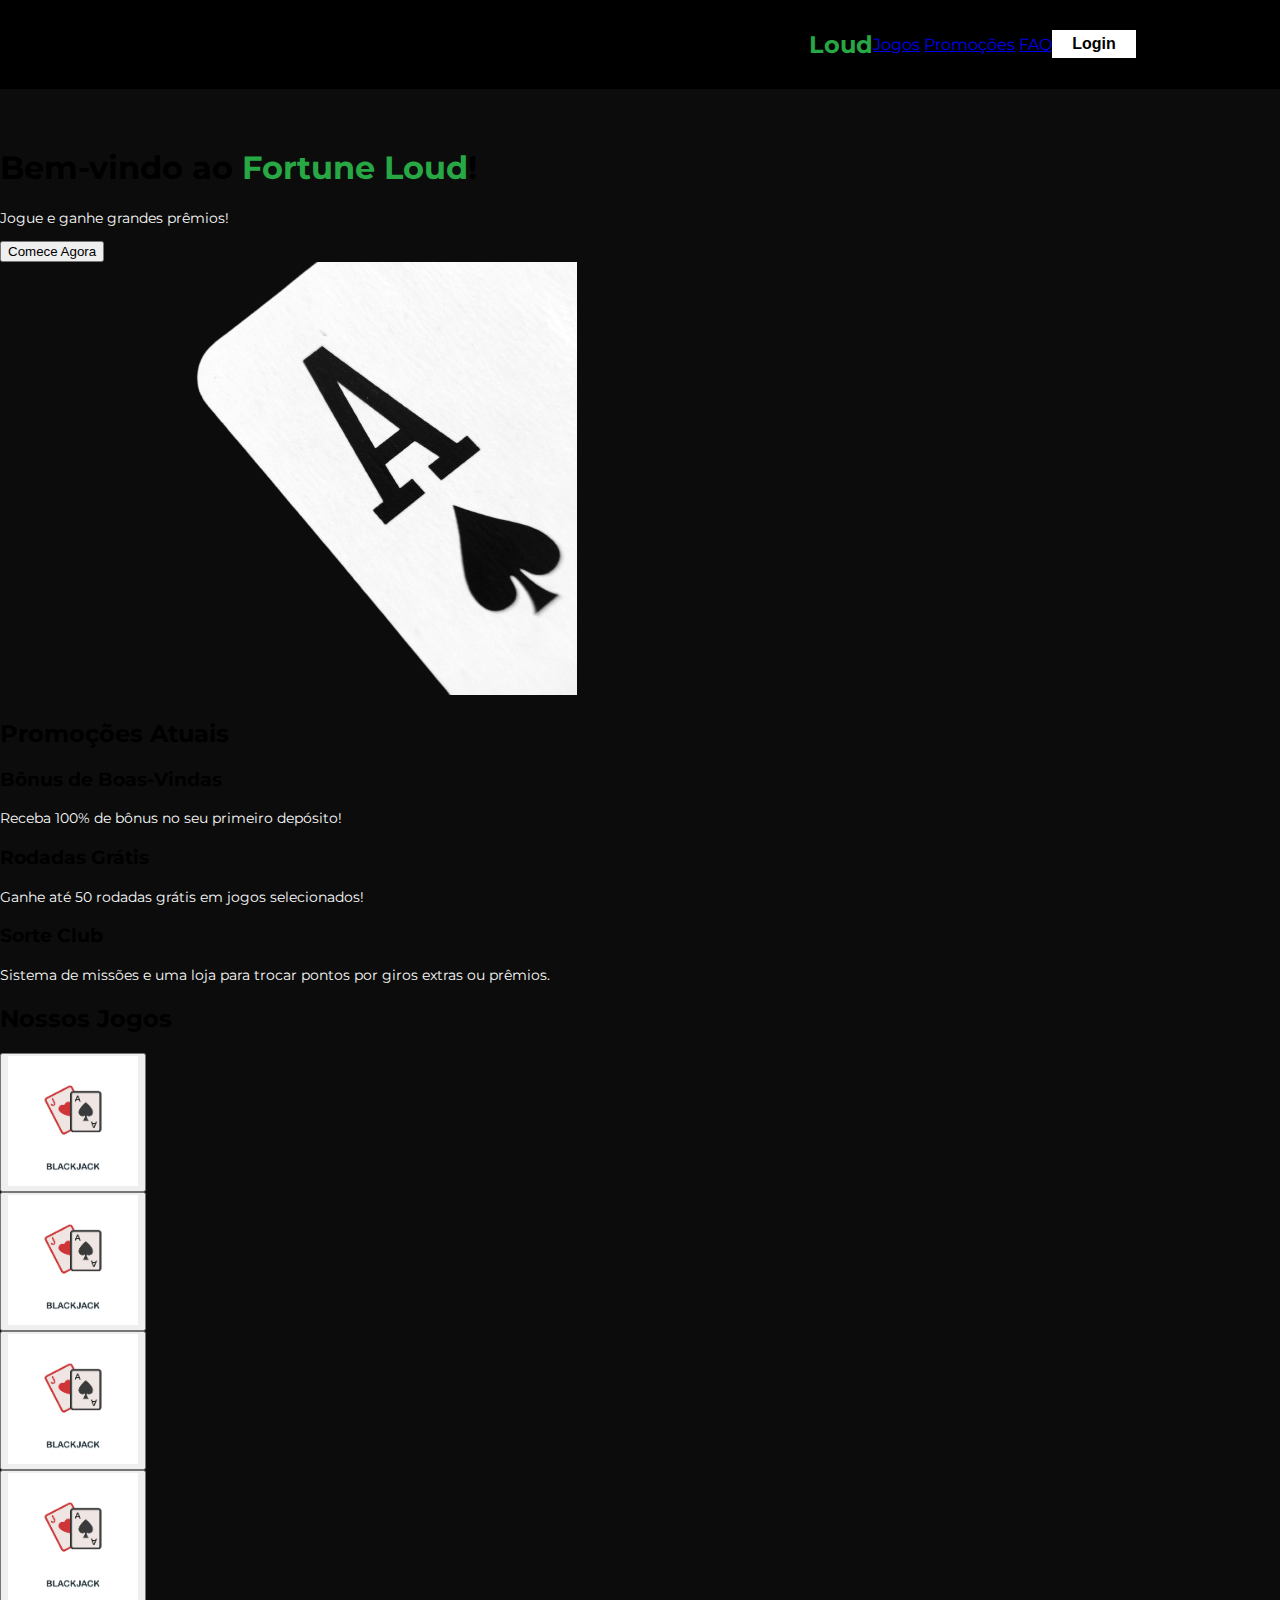
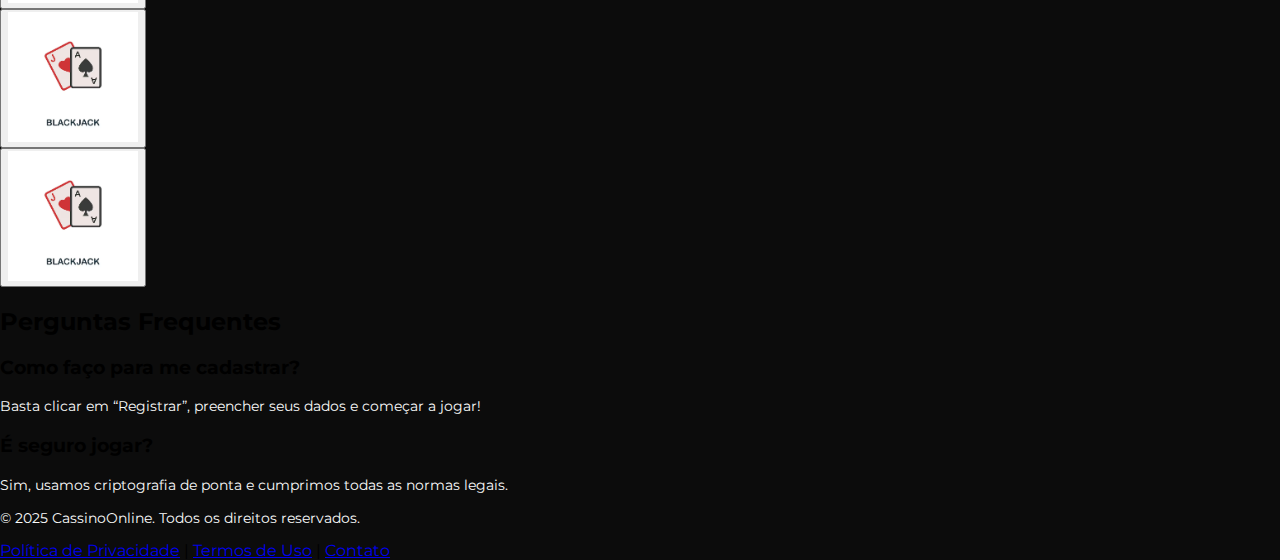
<file: index.html>
<!DOCTYPE html>
<html lang="pt-br">
  <head>
    <meta charset="UTF-8" />
    <meta name="viewport" content="width=device-width, initial-scale=1.0" />
    <title>Página Principal</title>
    <link rel="stylesheet" href="/assets/index.css" />
    <link
      href="https://fonts.googleapis.com/css2?family=Montserrat:wght@400;500;700&display=swap"
      rel="stylesheet"
    />
  </head>
  <body>
    <nav class="navbar">
      <h2>
        Fortune
        <span
          style="
            color: #28a745; /* verde */

            animation: glow 2.5s infinite alternate;
          "
          >Loud</span
        >
      </h2>
      <div class="menu">
        <a href="#jogos">Jogos</a>
        <a href="#promocoes">Promoções</a>
        <a href="#faq">FAQ</a>
      </div>
      <div class="open-buttons">
        <button class="open-button-login" onclick="abrirOverlaylogin()">
          Login
        </button>
        <button class="open-button-cadastro" onclick="openOverlay()">
          Registrar
        </button>
      </div>
    </nav>

    <div class="overlay-login" id="overlay-login">
      <div class="overlay-content-login">
        <button class="close-overlay-login" onclick="fecharOverlaylogin()">
          <img
            class="fechar-login"
            src="/includes/fechar.png"
            style="width: 30px; height: 30px"
            alt=""
          />
        </button>
        <div class="quadrado"></div>
        <form class="form-login" id="login-form" method="post" action="/login">
          <div class="login-form">
            <h1>Faça login na conta</h1>
          </div>
          <div class="form-row-login">
            <input
              class="input-user"
              type="text"
              id="login-user"
              name="email/cpf"
              placeholder="Email ou CPF"
              required
            />
            <div class="form-row-senha">
              <input
                class="input-senha"
                type="password"
                id="password-login"
                name="password"
                placeholder="Senha"
                required
              />
              <div class="toggle-senha-login">
                <img
                  src="/includes/olho_aberto.png"
                  id="toggleSenha"
                  alt="Mostrar senha"
                />
              </div>
            </div>
          </div>
          <div class="form-button-login">
            <button type="submit" class="button-login">Comece Já</button>
          </div>
          <div class="link-ext-login">
            <p class="p-login">
              Não tem uma conta ainda?
              <a href="/pages/cadastro.html">Crie uma Agora!</a>
            </p>
          </div>
          <div class="forget-link">
            <a href="/esqueceuSenha">Esqueceu a Senha?</a>
          </div>
        </form>
      </div>
    </div>

    <div class="overlay" id="overlay">
      <div class="overlay-content">
        <button class="close-overlay-cadastro" onclick="closeOverlay()">
          <img
            class="fechar-cadastro"
            src="/includes/fechar.png"
            style="width: 30px; height: 30px"
            alt=""
          />
        </button>
        <form
          class="form-cadastro"
          id="cadastro-form"
          method="post"
          action="/register"
        >
          <div class="cadastro-text">
            <h1>Cadastre</h1>
          </div>
          <div class="form-row">
            <input
              class="input-cadastro"
              type="email"
              id="cadastro-email"
              name="email"
              placeholder="Email"
              required
            />
          </div>
          <div class="form-row">
            <input
              class="input-cadastro"
              type="text"
              id="cadastro-cpf"
              name="cpf"
              placeholder="CPF"
              maxlength="11"
              required
            />
          </div>
          <div class="form-row">
            <input
              class="input-cadastro"
              type="password"
              id="cadastro-password"
              name="password"
              placeholder="Senha"
              required
            />
            <div class="toggle-senha">
              <img
                src="/includes/olho_aberto.png"
                id="toggle_Senha"
                alt="Mostrar senha"
              />
            </div>
          </div>
          <div class="form-row">
            <input
              class="input-cadastro"
              type="password"
              id="confirm-password"
              name="confirm-password"
              placeholder="Confirmar Senha"
              required
            />
            <div class="toggle-senha">
              <img
                src="/includes/olho_aberto.png"
                id="toggle-confirm"
                alt="Mostrar senha"
              />
            </div>
          </div>

          <div class="form-button-cadastro">
            <button type="submit" class="submit-cadastro">Comece Já</button>
          </div>
          <div class="link-ext">
            <p class="p-cadastro">
              Já tem uma conta? <a href="/login">Faça login</a>
            </p>
          </div>
        </form>
      </div>
    </div>
    <br /><br />
    <div class="welcome-banner">
      <div class="content-left">
        <h1>
          Bem-vindo ao
          <span
            style="
              color: #28a745; /* verde */

              animation: glow 2.5s infinite alternate;
            "
            >Fortune Loud</span
          >!
        </h1>
        <p>Jogue e ganhe grandes prêmios!</p>
        <button class="cta-button" onclick="openOverlay()">Comece Agora</button>
      </div>
      <div class="img-container">
        <img class="banner-img" src="/includes/card_img.png" alt="" />
      </div>
    </div>

    <section class="promocoes" id="promocoes">
      <h2>Promoções Atuais</h2>
      <div class="promo-cards">
        <div class="promo-card">
          <h3>Bônus de Boas-Vindas</h3>
          <p>Receba 100% de bônus no seu primeiro depósito!</p>
        </div>
        <div class="promo-card">
          <h3>Rodadas Grátis</h3>
          <p>Ganhe até 50 rodadas grátis em jogos selecionados!</p>
        </div>
        <div class="promo-card">
          <h3>Sorte Club</h3>
          <p>
            Sistema de missões e uma loja para trocar pontos por giros extras ou
            prêmios.
          </p>
        </div>
      </div>
    </section>

    <section class="jogos" id="jogos">
      <h2>Nossos Jogos</h2>
      <div class="game-container">
        <div class="game-card">
          <button
            class="game-button"
            onclick="window.location.href='cadastro.html'"
          >
            <img
              class="game-img"
              src="/includes/blackjack.jpg"
              width="130px"
              height="130px"
            />
          </button>
        </div>
        <div class="game-card">
          <button
            class="game-button"
            onclick="window.location.href='cadastro.html'"
          >
            <img
              class="game-img"
              src="/includes/blackjack.jpg"
              width="130px"
              height="130px"
            />
          </button>
        </div>
        <div class="game-card">
          <button
            class="game-button"
            onclick="window.location.href='cadastro.html'"
          >
            <img
              class="game-img"
              src="/includes/blackjack.jpg"
              width="130px"
              height="130px"
            />
          </button>
        </div>
        <div class="game-card">
          <button
            class="game-button"
            onclick="window.location.href='cadastro.html'"
          >
            <img
              class="game-img"
              src="/includes/blackjack.jpg"
              width="130px"
              height="130px"
            />
          </button>
        </div>
        <div class="game-card">
          <button
            class="game-button"
            onclick="window.location.href='cadastro.html'"
          >
            <img
              class="game-img"
              src="/includes/blackjack.jpg"
              width="130px"
              height="130px"
            />
          </button>
        </div>
        <div class="game-card">
          <button
            class="game-button"
            onclick="window.location.href='cadastro.html'"
          >
            <img
              class="game-img"
              src="/includes/blackjack.jpg"
              width="130px"
              height="130px"
            />
          </button>
        </div>
      </div>
    </section>

    <section class="faq" id="faq">
      <h2>Perguntas Frequentes</h2>
      <div class="faq-item">
        <h3>Como faço para me cadastrar?</h3>
        <p>
          Basta clicar em “Registrar”, preencher seus dados e começar a jogar!
        </p>
      </div>
      <div class="faq-item">
        <h3>É seguro jogar?</h3>
        <p>
          Sim, usamos criptografia de ponta e cumprimos todas as normas legais.
        </p>
      </div>
    </section>

    <footer>
      <p>&copy; 2025 CassinoOnline. Todos os direitos reservados.</p>
      <div>
        <a href="#">Política de Privacidade</a> |
        <a href="#">Termos de Uso</a> |
        <a href="#">Contato</a>
      </div>
    </footer>

    <script src="/assets/script.js"></script>
  </body>
</html>
</file>
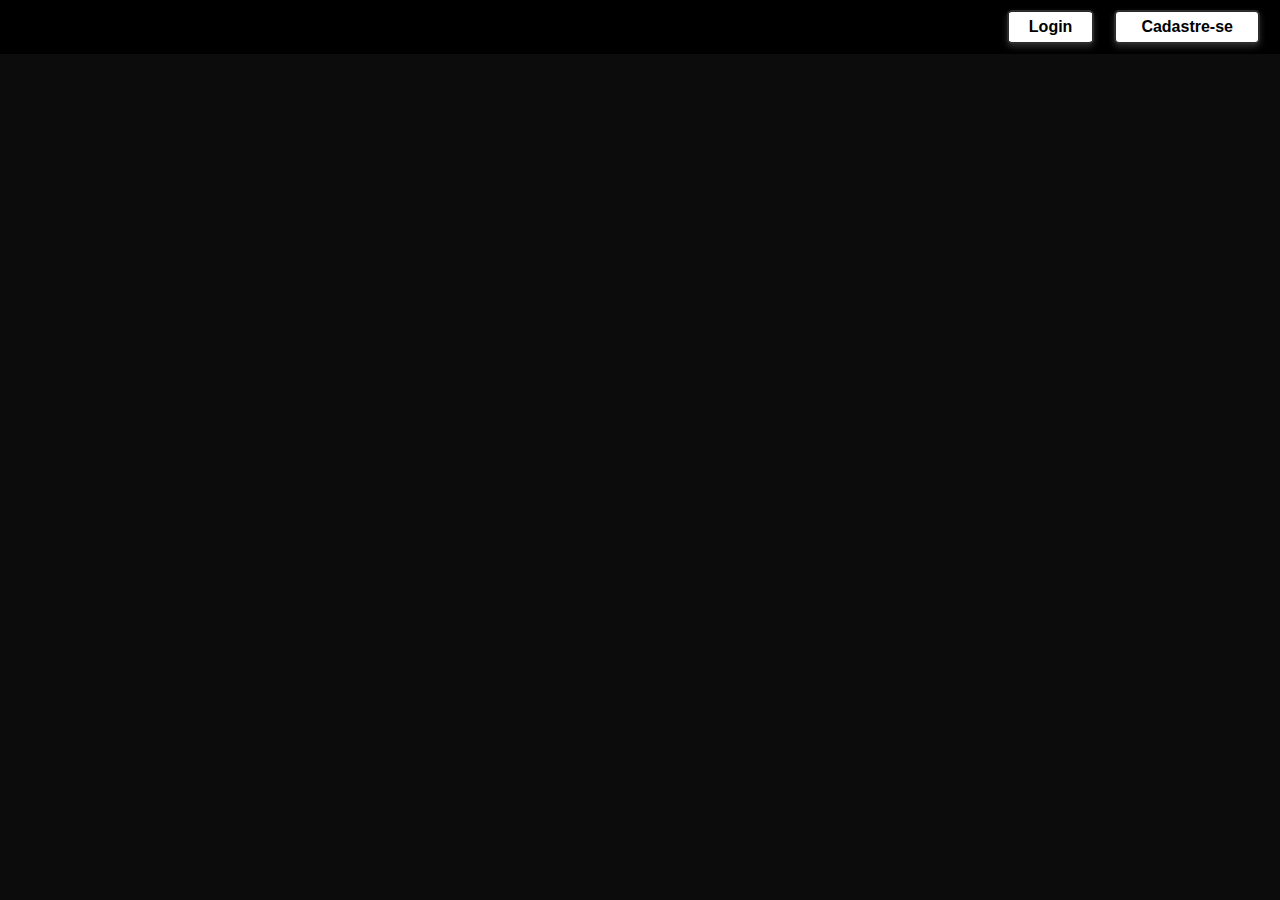
<file: pages/index.html>
<!DOCTYPE html>
<html lang="pt-br">
  <head>
    <meta charset="UTF-8" />
    <meta name="viewport" content="width=device-width, initial-scale=1.0" />
    <title>Página Principal</title>
    <link rel="stylesheet" href="/assets/index.css" />
    <link
      href="https://fonts.googleapis.com/css2?family=Montserrat:wght@400;500;700&display=swap"
      rel="stylesheet"
    />
  </head>
  <body>
    <div class="navbar">
      <div class="container">

        <!-- Login -->
        <div class="login">
          <button class="open-button-login" onclick="abrirOverlay()">Login</button>
        </div>
      
<div class="overlay-login" id="overlay-login">
      <div class="overlay-content-login">
        <button class="close-overlay-login" onclick="fecharOverlay()"><img class='fechar-login' src="/includes/fechar.png" alt="" srcset=""></button>
          <div class="quadrado"></div>
    <form id="" method="POST" action="#" class="login-box">
      <div class="login-form">
        <h1>Faça login na conta</h1>
      </div>
      <div class="form-row-login">
        <input class="input-login"
          type="email"
          id="email"
          name="email"
          placeholder="Email"
          required
        />

        <div class="form-row-senha">
          <input class="input-senha"
            type="password"
            id="password-login"
            name="password"
            placeholder="Senha"
            required
          />
          <div class="toggle-senha-login">
            <img
              src="/includes/olho_aberto.png"
              id="toggleSenha"
              alt="Mostrar senha"
            />
          </div>
        </div>
      </div>
      <br />
      <div class="form-button-login">
        <button class="button-login" type="submit">Comece Já</button>
      </div>

      <div class="link-ext-login">
        <p class="p-login">
          Não tem uma conta ainda?
          <a href="/pages/cadastro.html">Crie uma Agora!</a>
        </p>
      </div>
      <div class="forget-link">
        <a href="/esqueceuSenha">Esqueceu a Senha?</a>
      </div>
    </form>
      </div>
    </div>

<!-- Cadastro -->

        <div class="cadastro">
          <button class="open-button-cadastro" onclick="openOverlay()">Cadastre-se</button>
        </div>
      </div>
<div class="quadrado"></div>
<div class="overlay" id="overlay">
      <div class="overlay-content">

        <button class="close-overlay-cadastro" onclick="closeOverlay()"><img class='fechar-login' src="/includes/fechar.png" alt="" srcset=""></button>
    <form id="cadastroForm1" method="POST" action="#" class="cadastro-form">
      <div class="cadastro-text">
        <h1>Cadastre</h1>
      </div>
      <div class="form-row">
        <input class="input-cadastro"
          type="email"
          id="email"
          name="email"
          placeholder="Email"
          required
        />
      </div>
      <br />
      <div class="form-row">
        <input class="input-cadastro"
          type="text"
          id="cpf"
          name="cpf"
          placeholder="CPF"
          maxlength="14"
          required
        />
      </div>
      <br>
      <div class="form-row">
        <input class="input-cadastro"
          type="password"
          id="password"
          name="password"
          placeholder="Senha"
          required
        /> 
        <div class="toggle-senha">
          <img src="/includes/olho_aberto.png" id="toggle_Senha" alt="Mostrar senha">
        </div>

      </div><br>


        <div class="form-row">
          <input class="input-cadastro"
            type="password"
            id="confirm-password"
            name="confirm-password"
            placeholder="Confirmar Senha"
            required
          />
          <div class="toggle-senha">
          <img src="/includes/olho_aberto.png" id="toggle-confirm" alt="Mostrar senha">
</div>
        <div id="barra-senha"></div>
      
      
  <label>
          <input type="checkbox" id="termos" required /> Aceito os termos de uso
        </label>
      <div class="form-button-cadastro">
        <button class="submit-cadastro" type="submit">Comece Já</button>
      </div>
      <div class="link-ext">
        <p class="p-cadastro">Já tem uma conta? <a href="/login">Faça login</a></p>
      </div>
    </form>
      </div>
     </div>
    </div>
  </div>
</div>
<script src="/assets/script.js"></script>


  </body>
</html>
</file>
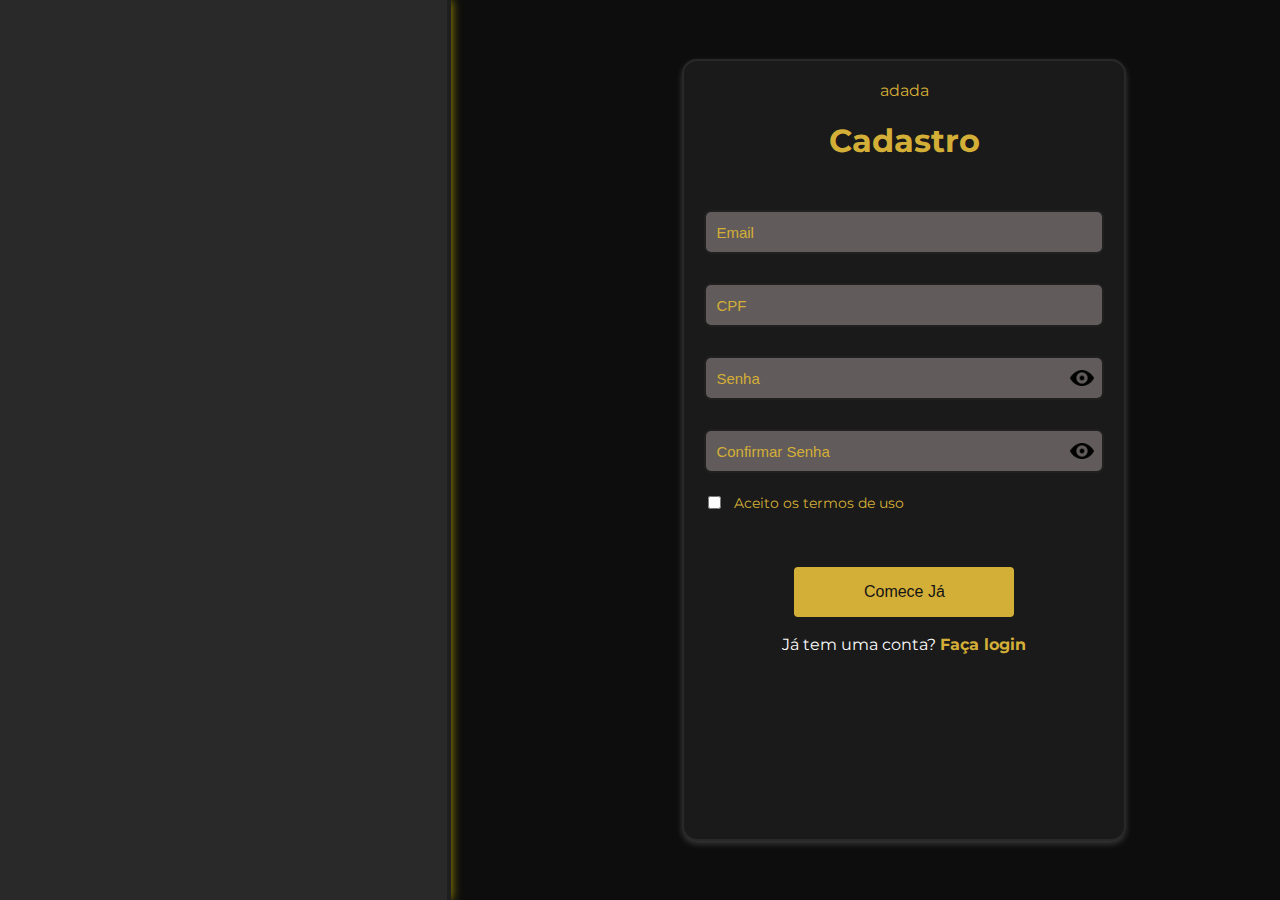
<file: pages/cadastro.html>
<!DOCTYPE html>
<html lang="pt-br">
  <head>
    <meta charset="UTF-8" />
    <meta name="description" content="Cadastro" />
    <meta name="viewport" content="width=device-width, initial-scale=1.0" />
    <title>Cadastro</title>
    <link rel="stylesheet" href="/assets/cadastro.css" />
    <link
      href="https://fonts.googleapis.com/css2?family=Montserrat:wght@400;500;700&display=swap"
      rel="stylesheet"
    />
  </head>

  <body>
    <div class="quadrado"></div>
    <form id="cadastroForm1" method="POST" action="#" class="cadastro-form">
      <div class="cadastro-text"> adada
        <h1>Cadastro</h1>
      </div>
      <div class="form-row">
        <input
          type="email"
          id="email"
          name="email"
          placeholder="Email"
          required
        />
       
      </div>
      <br />
      <div class="form-row">
        <input
          type="text"
          id="cpf"
          name="cpf"
          placeholder="CPF"
          maxlength="14"
          required
        />
      </div>
      <br>
      <div class="form-row">
        <input
          type="password"
          id="password"
          name="password"
          placeholder="Senha"
          required
        />
 <div class="toggle-senha">
          <img src="/includes/icons8-eye-30.png" id="toggleSenha" alt="Mostrar senha">
        </div>
        
      </div><br>
     

        <div class="form-row">
          <input
            type="password"
            id="confirm-password"
            name="confirm-password"
            placeholder="Confirmar Senha"
            required
          />
          <div class="toggle-senha">
          <img src="/includes/icons8-eye-30.png" id="toggleSenha1" alt="Mostrar senha">
        </div>
        </div>
        


</div>
        <div id="barra-senha"></div>
        <label>
          <input type="checkbox" id="termos" required /> Aceito os termos de uso
        </label>
      </div>

      <div class="form-button">
        <button type="submit">Comece Já</button>
      </div>
      <div class="link-ext">
        <p>Já tem uma conta? <a href="/login">Faça login</a></p>
      </div>
    </form>

    <script src="/assets/script.js">


    </script>
  </body>
</html>
</file>
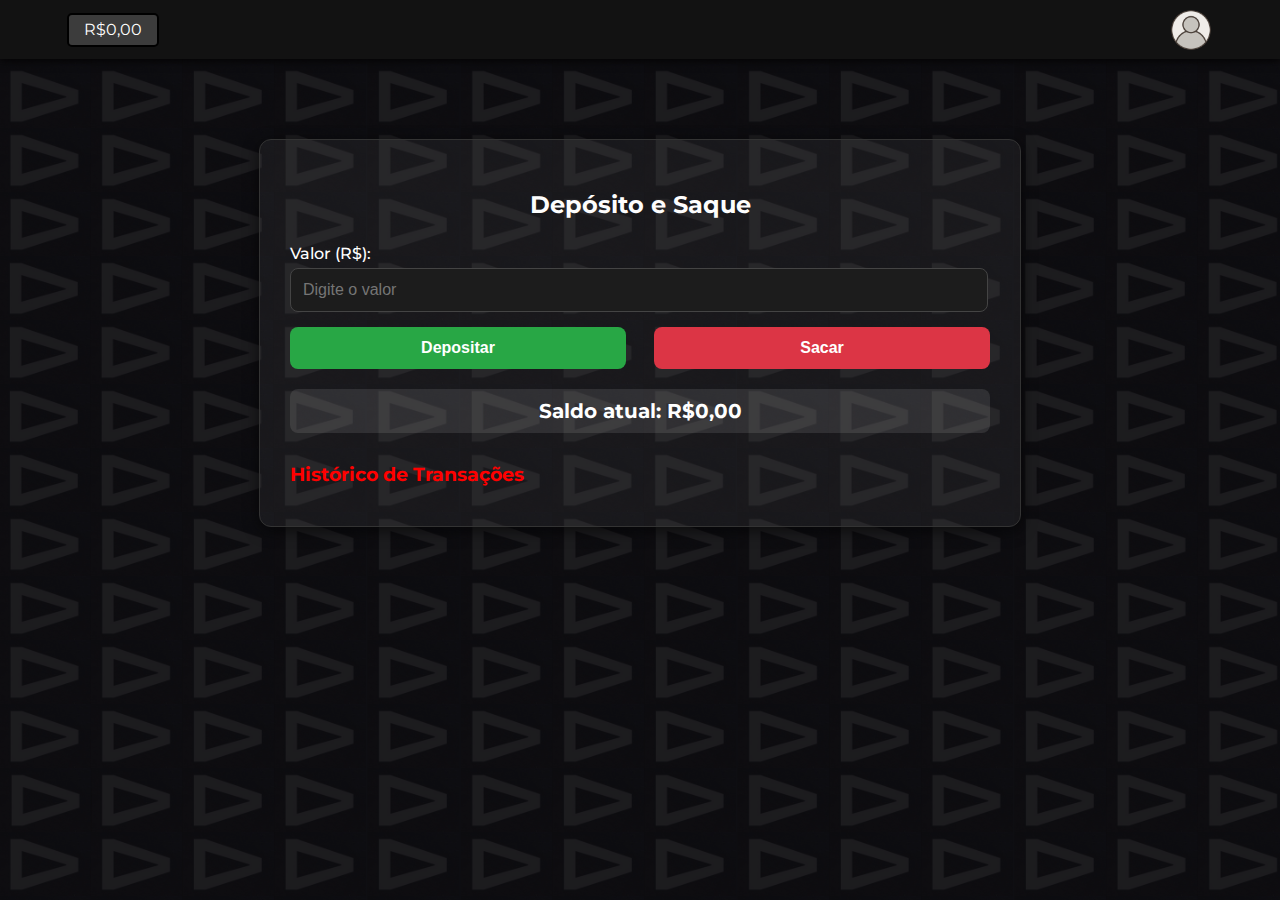
<file: pages/dep_saq.html>
<!DOCTYPE html>
<html lang="pt-br">
  <head>
    <meta charset="UTF-8" />
    <meta name="viewport" content="width=device-width, initial-scale=1.0" />
    <title>Depósito e Saque</title>
    <link rel="stylesheet" href="/assets/dep_saq.css" />
    <link
      href="https://fonts.googleapis.com/css2?family=Montserrat:wght@400;500;700&display=swap"
      rel="stylesheet"
    />
  </head>

  <body>
    <div class="navbar">
      <div class="container">
        <div class="saldo" id="unidade">R$<span id="saldo">0,00</span></div>
      </div>

      <div class="menu">
        <button
          onclick="document.getElementById('menu').hidden ^= 1"
          class="perfil-btn"
        >
          <img src="/includes/perfil_logo.png" alt="Perfil" />
        </button>
        <ul id="menu" class="menu-list" hidden>
          <li class="list"><a href="/pages/home.html">Inicio</a></li>
          <li class="list"><a href="/pages/perfil.html">Perfil</a></li>
          <li class="list"><a href="#">Sair</a></li>
        </ul>
      </div>
    </div>

    <div class="deposit-container">
      <h2>Depósito e Saque</h2>

      <label for="valor">Valor (R$):</label>
      <input type="text" id="valor" placeholder="Digite o valor" />

      <div class="botoes">
        <button class="deposito-btn" onclick="depositar()">Depositar</button>
        <button class="saque-btn" onclick="sacar()">Sacar</button>
      </div>

      <div class="saldo-atual">
        Saldo atual: R$<span id="saldo2">0,00</span>
      </div>

      <div class="historico">
        <h3>Histórico de Transações</h3>
        <div id="listaHistorico"></div>
      </div>
    </div>
    <script src="/assets/script.js"></script>
  </body>
</html>
</file>
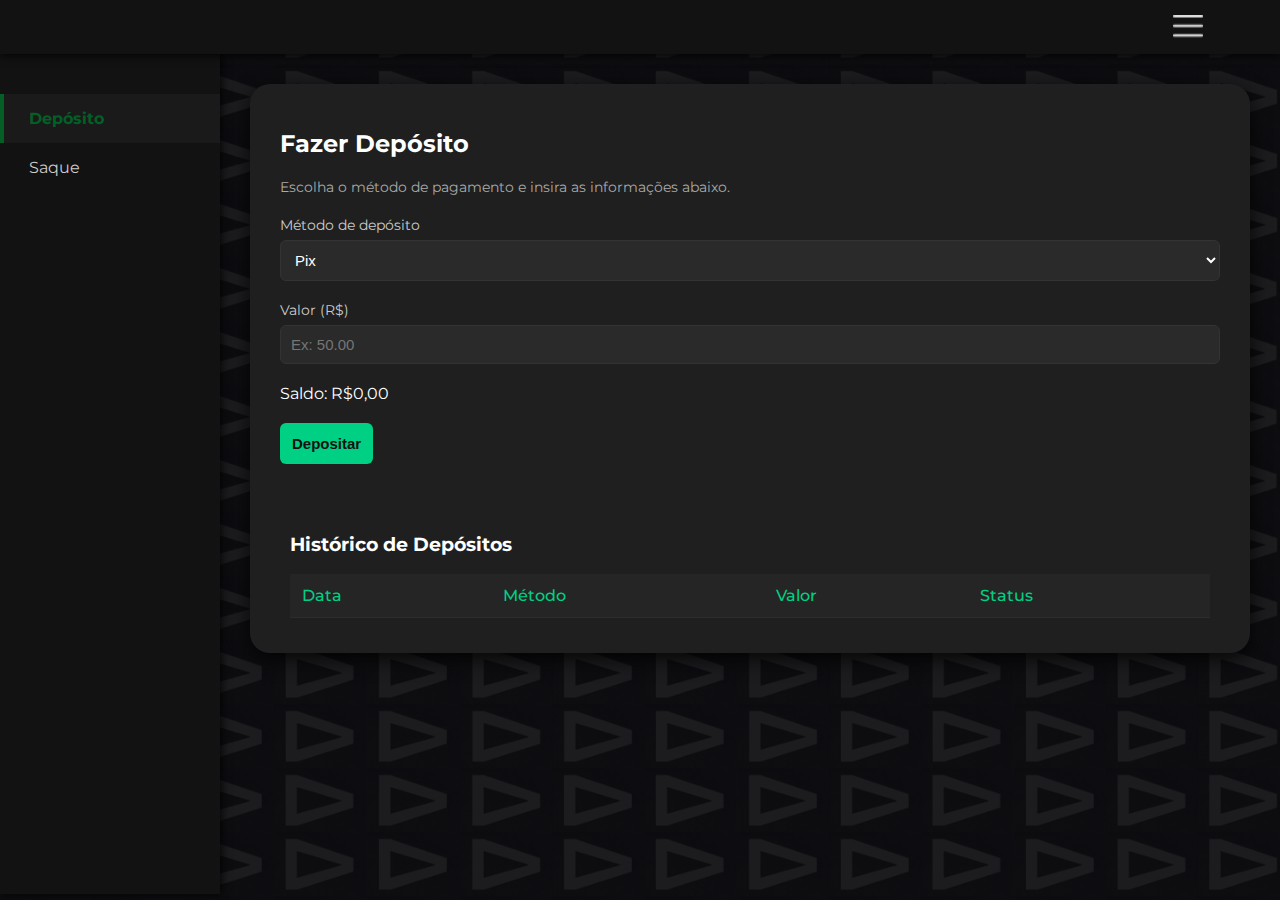
<file: pages/deposito.html>
<!DOCTYPE html>
<html lang="pt-BR">
  <head>
    <meta charset="UTF-8" />
    <meta name="viewport" content="width=device-width, initial-scale=1.0" />
    <title>Depósito</title>
    <link rel="stylesheet" href="/assets/saque_deposito.css" />
  </head>
  <body>
    <nav class="navbar">
      <div class="menu">
        <button onclick="menu.hidden ^= 1" class="options-btn">
          <img src="/includes/options_logo.png" alt="Perfil" />
        </button>
        <ul id="menu" class="menu-list" hidden>
          <li class="list"><a href="/pages/home.html">Inicio</a></li>
          <li class="list"><a href="/pages/deposito.html">Depósito</a></li>
          <li class="list"><a href="/pages/saque.html">Saque</a></li>
          <li class="list"><a href="#">Sair</a></li>
        </ul>
      </div>
    </nav>

    <div class="container-sidebar">
      <aside class="sidebar">
        <ul>
          <li class="active">Depósito</li>
          <li><a href="saque.html">Saque</a></li>
        </ul>
      </aside>

      <div class="container">
        <div class="main-content">
          <h2>Fazer Depósito</h2>
          <p class="text_info">
            Escolha o método de pagamento e insira as informações abaixo.
          </p>

          <form>
            <div class="form-group">
              <label class="form-label">Método de depósito</label>
              <select>
                <option value="pix">Pix</option>
                <option value="boleto">Boleto bancário</option>
                <option value="transferencia">Depósito bancário</option>
                <option value="cartao">Cartão de crédito</option>
              </select>
            </div>

            <div class="form-group">
              <label class="form-label">Valor (R$)</label>
              <input type="text" placeholder="Ex: 50.00" />
            </div>
            <div class="saldo" id="unidade">
              Saldo: R$<span id="saldo">0,00</span>
            </div>

            <div class="form-button">
              <button type="button" class="deposito-btn">Depositar</button>
            </div>
          </form>

          <div class="tabela-historico">
            <h3>Histórico de Depósitos</h3>
            <table>
              <thead class="table-head">
                <tr>
                  <th>Data</th>
                  <th>Método</th>
                  <th>Valor</th>
                  <th>Status</th>
                </tr>
              </thead>
              <tbody class="table-body"></tbody>
            </table>
          </div>
        </div>
      </div>
    </div>

    <script src="/assets/script.js"></script>
  </body>
</html>
</file>
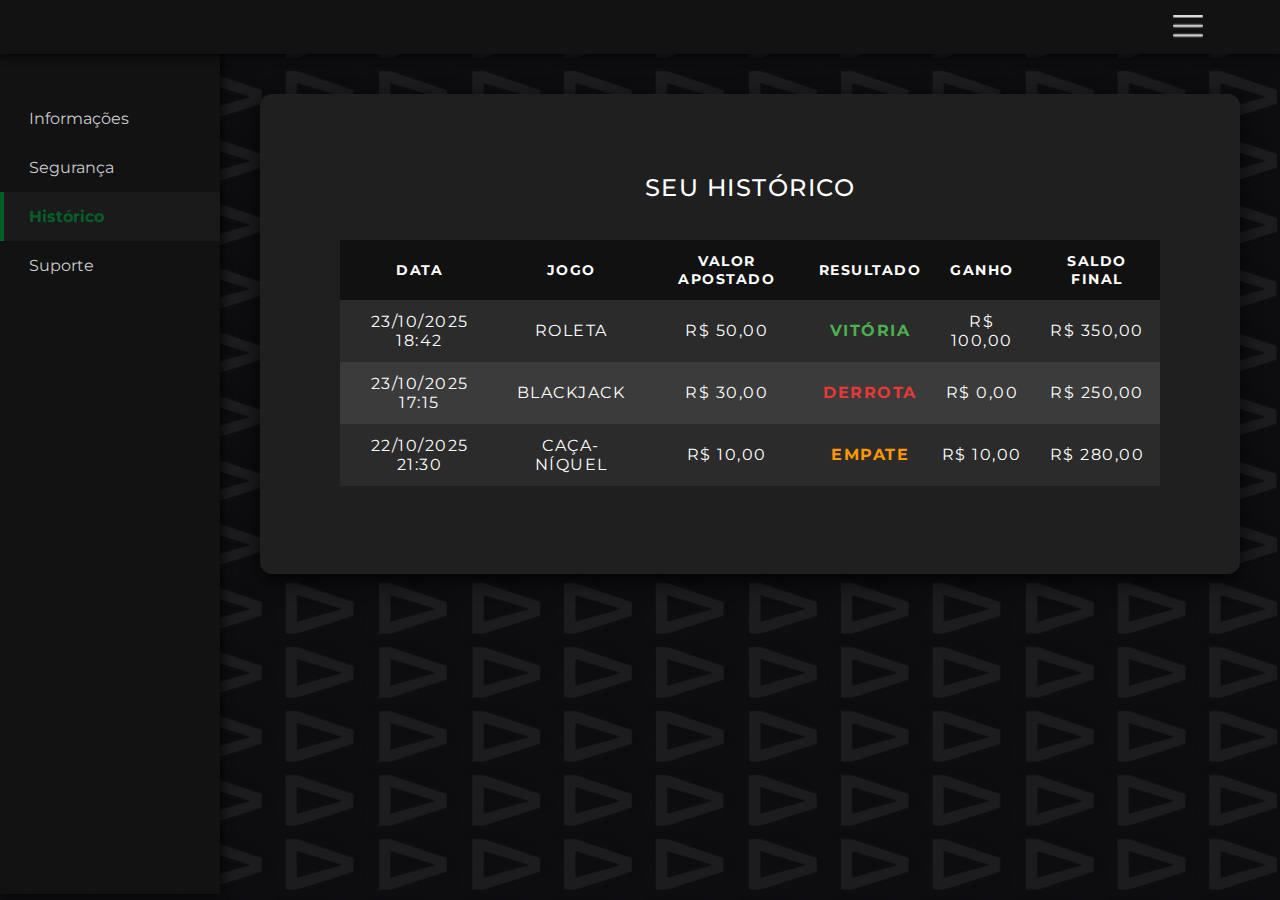
<file: pages/historico.html>
<!DOCTYPE html>
<html lang="pt-br">
  <head>
    <meta charset="UTF-8" />
    <meta name="viewport" content="width=device-width, initial-scale=1.0" />
    <title>Perfil</title>
    <link rel="stylesheet" href="/assets/perfil.css" />
    <link
      href="https://fonts.googleapis.com/css2?family=Montserrat:wght@400;500;700&display=swap"
      rel="stylesheet"
    />
  </head>

  <body>
    <nav class="navbar">
      <div class="menu">
        <button onclick="menu.hidden ^= 1" class="options-btn">
          <img src="/includes/options_logo.png" alt="Perfil" />
        </button>
        <ul id="menu" class="menu-list" hidden>
          <li class="list"><a href="/pages/home.html">Inicio</a></li>
          <li class="list"><a href="/pages/deposito.html">Depósito</a></li>
          <li class="list"><a href="/pages/saque.html">Saque</a></li>
          <li class="list"><a href="#">Sair</a></li>
        </ul>
      </div>
    </nav>

    <div class="container-sidebar">
      <aside class="sidebar">
        <ul>
          <li><a href="perfil.html"> Informações</a></li>
          <li><a href="seguranca.html"> Segurança</a></li>
          <li class="active">Histórico</li>
          <li><a href="suporte.html"> Suporte</a></li>
        </ul>
      </aside>

      <div class="container">
        <div class="main-content">
          <div class="secoes">
            <!-- HISTÓRICO -->
            <div id="historico" class="section active">
              <div class="container">
                <h2>Seu Histórico</h2>
                <br />
                <table>
                  <thead>
                    <tr>
                      <th>Data</th>
                      <th>Jogo</th>
                      <th>Valor Apostado</th>
                      <th>Resultado</th>
                      <th>Ganho</th>
                      <th>Saldo Final</th>
                    </tr>
                  </thead>
                  <tbody>
                    <tr>
                      <td data-label="Data">23/10/2025 18:42</td>
                      <td data-label="Jogo">Roleta</td>
                      <td data-label="Valor Apostado">R$ 50,00</td>
                      <td data-label="Resultado" class="vitoria">Vitória</td>
                      <td data-label="Ganho">R$ 100,00</td>
                      <td data-label="Saldo Final">R$ 350,00</td>
                    </tr>

                    <tr>
                      <td data-label="Data">23/10/2025 17:15</td>
                      <td data-label="Jogo">Blackjack</td>
                      <td data-label="Valor Apostado">R$ 30,00</td>
                      <td data-label="Resultado" class="derrota">Derrota</td>
                      <td data-label="Ganho">R$ 0,00</td>
                      <td data-label="Saldo Final">R$ 250,00</td>
                    </tr>

                    <tr>
                      <td data-label="Data">22/10/2025 21:30</td>
                      <td data-label="Jogo">Caça-Níquel</td>
                      <td data-label="Valor Apostado">R$ 10,00</td>
                      <td data-label="Resultado" class="empate">Empate</td>
                      <td data-label="Ganho">R$ 10,00</td>
                      <td data-label="Saldo Final">R$ 280,00</td>
                    </tr>
                  </tbody>
                </table>
              </div>
            </div>
          </div>
        </div>
      </div>
    </div>

    <script src="/assets/script.js"></script>
  </body>
</html>
</file>
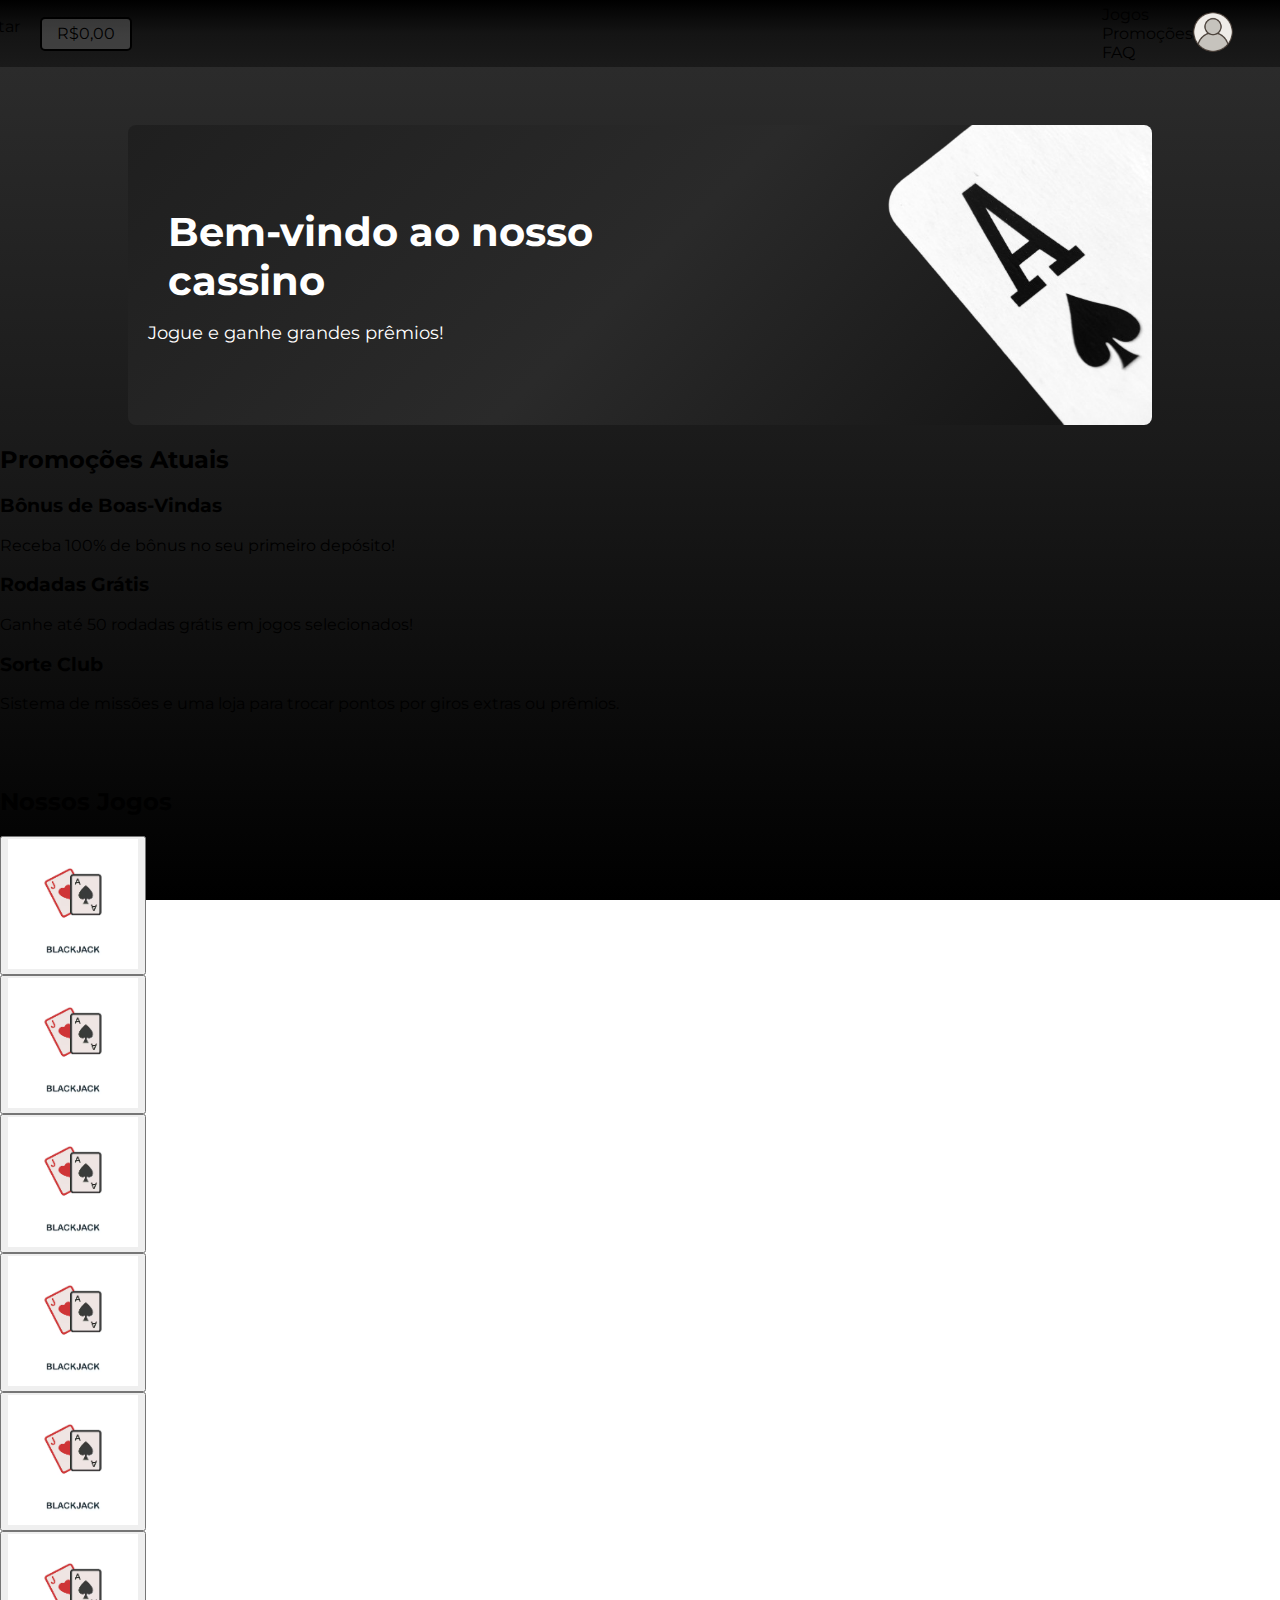
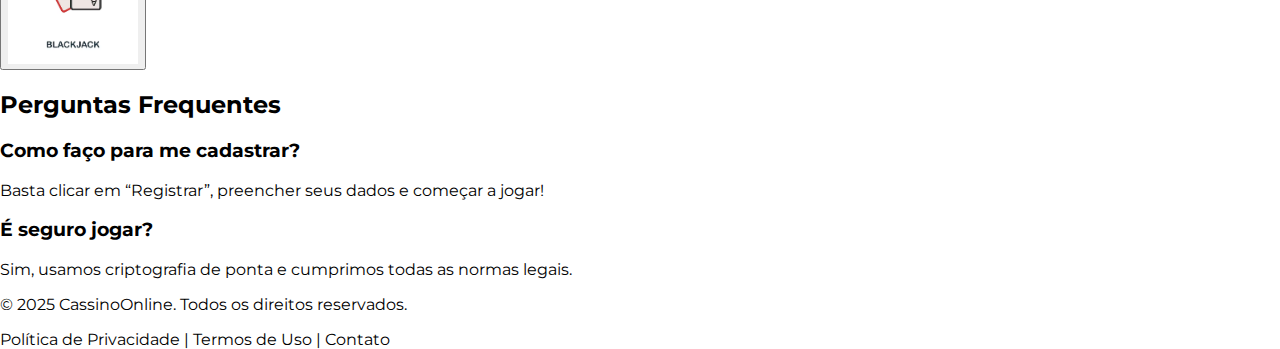
<file: pages/home.html>
<!DOCTYPE html>
<html lang="pt-br">
  <head>
    <meta charset="UTF-8" />
    <meta name="viewport" content="width=device-width, initial-scale=1.0" />
    <title>Página Principal</title>
    <link rel="stylesheet" href="/assets/styles.css" />
    <link
      href="https://fonts.googleapis.com/css2?family=Montserrat:wght@400;500;700&display=swap"
      rel="stylesheet"
    />
  </head>
  <body>
    <div class="navbar">
      <div class="container">
        <div class="deposito-btn">
          <a href="/pages/deposito.html">Depositar</a>
        </div>
        <div class="saldo" id="unidade">R$<span id="saldo">0,00</span></div>
      </div>

      <div class="menu">
        <a href="#jogos">Jogos</a>
        <a href="#promocoes">Promoções</a>
        <a href="#faq">FAQ</a>
      </div>

      <div class="menu-list-container">
        <button onclick="menu.hidden ^= 1" class="perfil-btn">
          <img src="/includes/perfil_logo.png" alt="Perfil" />
        </button>
        <ul id="menu" class="menu-list" hidden>
          <li class="list"><a href="/pages/perfil.html">Perfil</a></li>
          <li class="list"><a href="/pages/deposito.html">Depósito</a></li>
          <li class="list"><a href="/pages/saque.html">Saque</a></li>
          <li class="list"><a href="#">Sair</a></li>
        </ul>
      </div>
    </div>

    <br /><br />

    <div class="welcome-banner">
      <div class="content-left">
        <h1>Bem-vindo ao nosso cassino</h1>
        <p>Jogue e ganhe grandes prêmios!</p>
      </div>
      <div class="img-container">
        <img class="banner-img" src="/includes/card_img.png" alt="" />
      </div>
    </div>

    <section class="promocoes" id="promocoes">
      <h2>Promoções Atuais</h2>
      <div class="promo-cards">
        <div class="promo-card">
          <h3>Bônus de Boas-Vindas</h3>
          <p>Receba 100% de bônus no seu primeiro depósito!</p>
        </div>
        <div class="promo-card">
          <h3>Rodadas Grátis</h3>
          <p>Ganhe até 50 rodadas grátis em jogos selecionados!</p>
        </div>
        <div class="promo-card">
          <h3>Sorte Club</h3>
          <p>
            Sistema de missões e uma loja para trocar pontos por giros extras ou
            prêmios.
          </p>
        </div>
      </div>
    </section>

    <br /><br />

    <section class="jogos" id="jogos">
      <h2>Nossos Jogos</h2>
      <div class="game-container">
        <div class="game-card">
          <button
            class="game-button"
            onclick="window.location.href='cadastro.html'"
          >
            <img
              class="game-img"
              src="/includes/blackjack.jpg"
              width="130"
              height="130"
            />
          </button>
        </div>
        <div class="game-card">
          <button
            class="game-button"
            onclick="window.location.href='cadastro.html'"
          >
            <img
              class="game-img"
              src="/includes/blackjack.jpg"
              width="130"
              height="130"
            />
          </button>
        </div>
        <div class="game-card">
          <button
            class="game-button"
            onclick="window.location.href='cadastro.html'"
          >
            <img
              class="game-img"
              src="/includes/blackjack.jpg"
              width="130"
              height="130"
            />
          </button>
        </div>
        <div class="game-card">
          <button
            class="game-button"
            onclick="window.location.href='cadastro.html'"
          >
            <img
              class="game-img"
              src="/includes/blackjack.jpg"
              width="130"
              height="130"
            />
          </button>
        </div>
        <div class="game-card">
          <button
            class="game-button"
            onclick="window.location.href='cadastro.html'"
          >
            <img
              class="game-img"
              src="/includes/blackjack.jpg"
              width="130"
              height="130"
            />
          </button>
        </div>
        <div class="game-card">
          <button
            class="game-button"
            onclick="window.location.href='cadastro.html'"
          >
            <img
              class="game-img"
              src="/includes/blackjack.jpg"
              width="130"
              height="130"
            />
          </button>
        </div>
      </div>
    </section>

    <section class="faq" id="faq">
      <h2>Perguntas Frequentes</h2>
      <div class="faq-item">
        <h3>Como faço para me cadastrar?</h3>
        <p>
          Basta clicar em “Registrar”, preencher seus dados e começar a jogar!
        </p>
      </div>
      <div class="faq-item">
        <h3>É seguro jogar?</h3>
        <p>
          Sim, usamos criptografia de ponta e cumprimos todas as normas legais.
        </p>
      </div>
    </section>

    <footer>
      <p>&copy; 2025 CassinoOnline. Todos os direitos reservados.</p>
      <div>
        <a href="#">Política de Privacidade</a> |
        <a href="#">Termos de Uso</a> |
        <a href="#">Contato</a>
      </div>
    </footer>

    <script src="/assets/script.js"></script>
  </body>
</html>
</file>
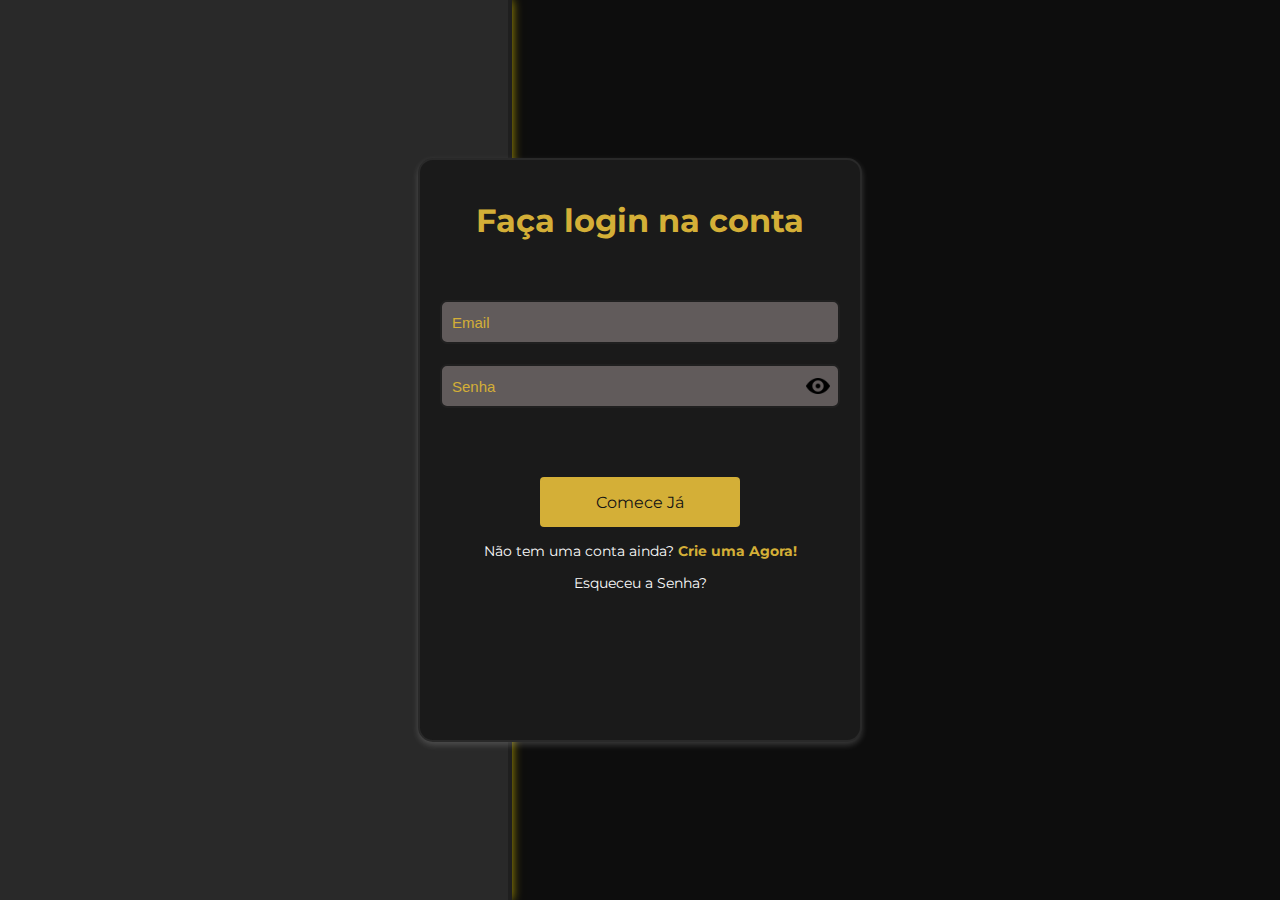
<file: pages/login.html>
<!DOCTYPE html>
<html lang="pt-br">
  <head>
    <meta charset="UTF-8" />
    <meta name="description" content="login" />
    <meta name="viewport" content="width=device-width, initial-scale=1.0" />
    <title>Faça o Login</title>
    <link rel="stylesheet" href="/assets/login.css" />
    <link
      href="https://fonts.googleapis.com/css2?family=Montserrat:wght@400;500;700&display=swap"
      rel="stylesheet"
    />
  </head>

  <body>
    <div class="quadrado"></div>
    <form id="cadastroForm1" method="POST" action="#" class="login-box">
      <div class="login-form">
        <h1>Faça login na conta</h1>
      </div>
      <div class="form-row">
        <input
          type="email"
          id="email"
          name="email"
          placeholder="Email"
          required
        />

        <div class="form-row-senha">
          <input
            type="password"
            id="password"
            name="password"
            placeholder="Senha"
            required
          />
          <div class="toggle-senha">
            <img
              src="/includes/icons8-eye-30.png"
              id="toggleSenha"
              alt="Mostrar senha"
            />
          </div>
        </div>
      </div>
      <br />

      <div class="form-button">
        <button type="submit">Comece Já</button>
      </div>
      <div class="link-ext">
        <p>
          Não tem uma conta ainda?
          <a href="/pages/cadastro.html">Crie uma Agora!</a>
        </p>
      </div>
      <div class="forget-link">
        <a href="/esqueceuSenha">Esqueceu a Senha?</a>
      </div>
    </form>

    <script src="/assets/script.js"></script>
  </body>
</html>
</file>
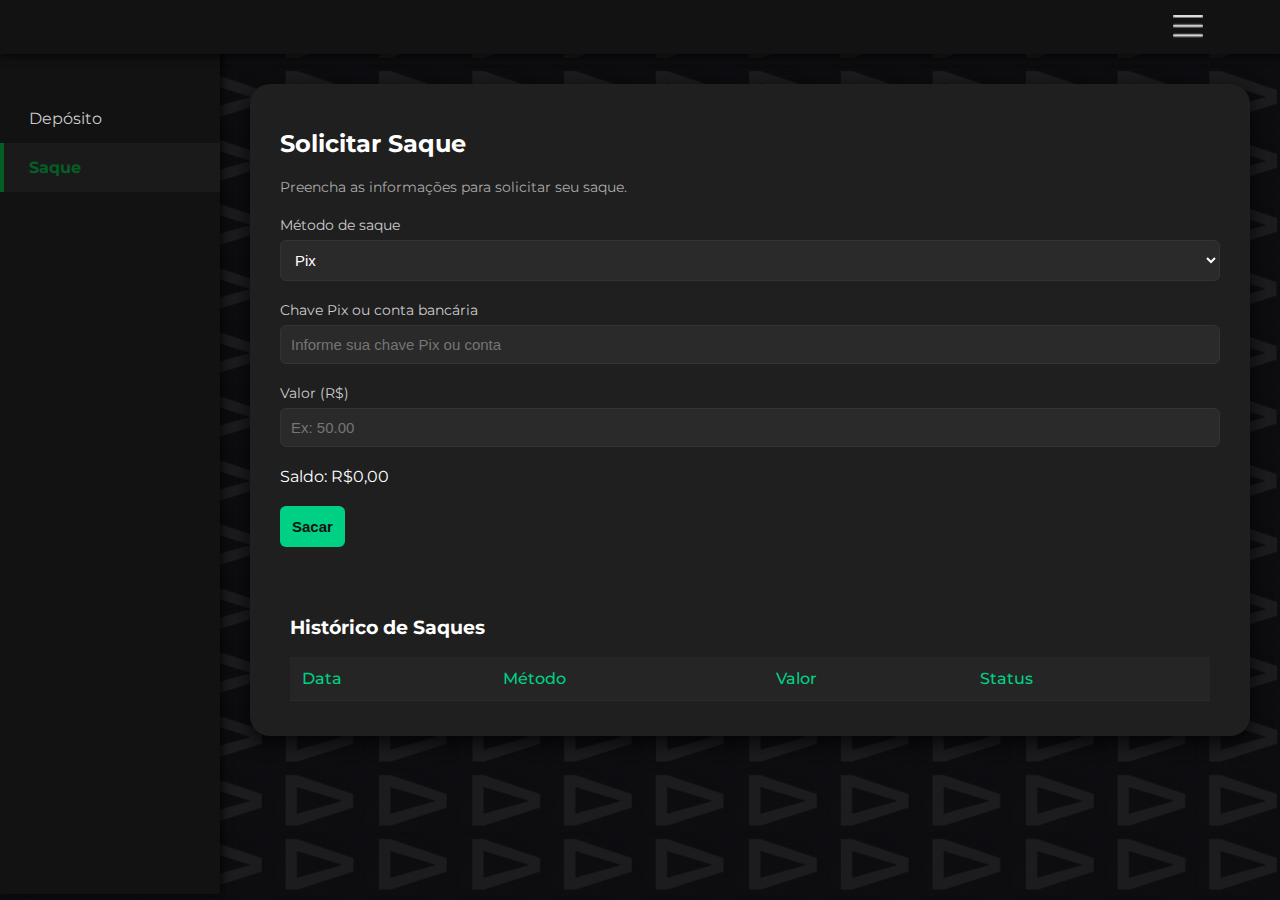
<file: pages/saque.html>
<!DOCTYPE html>
<html lang="pt-BR">
  <head>
    <meta charset="UTF-8" />
    <meta name="viewport" content="width=device-width, initial-scale=1.0" />
    <title>Saque</title>
    <link rel="stylesheet" href="/assets/saque_deposito.css" />
  </head>
  <body>
    <nav class="navbar">
      <div class="menu">
        <button onclick="menu.hidden ^= 1" class="options-btn">
          <img src="/includes/options_logo.png" alt="Perfil" />
        </button>
        <ul id="menu" class="menu-list" hidden>
          <li class="list"><a href="/pages/home.html">Inicio</a></li>
          <li class="list"><a href="/pages/deposito.html">Depósito</a></li>
          <li class="list"><a href="/pages/saque.html">Saque</a></li>
          <li class="list"><a href="#">Sair</a></li>
        </ul>
      </div>
    </nav>

    <div class="container-sidebar">
      <aside class="sidebar">
        <ul>
          <li><a href="deposito.html">Depósito</a></li>
          <li class="active">Saque</li>
        </ul>
      </aside>

      <div class="container">
        <div class="main-content">
          <h2>Solicitar Saque</h2>
          <p class="text_info">
            Preencha as informações para solicitar seu saque.
          </p>

          <form>
            <div class="form-group">
              <label class="form-label">Método de saque</label>
              <select>
                <option value="pix">Pix</option>
                <option value="transferencia">Transferência bancária</option>
              </select>
            </div>

            <div class="form-group">
              <label class="form-label">Chave Pix ou conta bancária</label>
              <input type="text" placeholder="Informe sua chave Pix ou conta" />
            </div>

            <div class="form-group">
              <label class="form-label">Valor (R$)</label>
              <input type="text" placeholder="Ex: 50.00" />
            </div>
            <div class="saldo" id="unidade">
              Saldo: R$<span id="saldo">0,00</span>
            </div>

            <div class="form-button">
              <button type="button" class="saque-btn">Sacar</button>
            </div>
          </form>

          <div class="tabela-historico">
            <h3>Histórico de Saques</h3>
            <table>
              <thead class="table-head">
                <tr>
                  <th>Data</th>
                  <th>Método</th>
                  <th>Valor</th>
                  <th>Status</th>
                </tr>
              </thead>
              <tbody class="table-body"></tbody>
            </table>
          </div>
        </div>
      </div>
    </div>

    <script src="/assets/script.js"></script>
  </body>
</html>
</file>
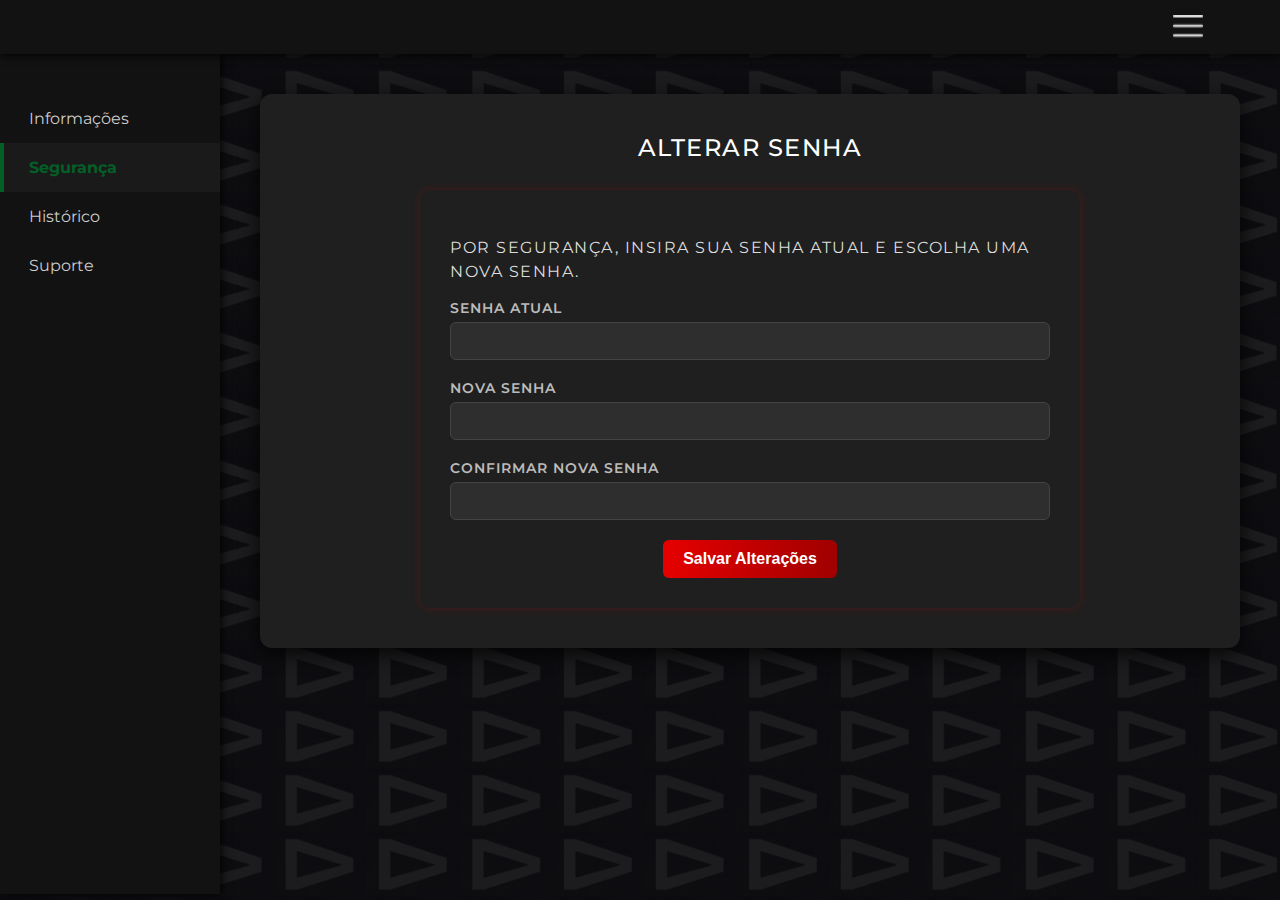
<file: pages/seguranca.html>
<!DOCTYPE html>
<html lang="pt-br">
  <head>
    <meta charset="UTF-8" />
    <meta name="viewport" content="width=device-width, initial-scale=1.0" />
    <title>Perfil</title>
    <link rel="stylesheet" href="/assets/perfil.css" />
    <link
      href="https://fonts.googleapis.com/css2?family=Montserrat:wght@400;500;700&display=swap"
      rel="stylesheet"
    />
  </head>

  <body>
    <nav class="navbar">
      <div class="menu">
      <button onclick="menu.hidden ^= 1" class="options-btn">
          <img src="/includes/options_logo.png" alt="Perfil" />
        </button>
        <ul id="menu" class="menu-list" hidden>
          <li class="list"><a href="/pages/home.html">Inicio</a></li>
          <li class="list"><a href="/pages/deposito.html">Depósito</a></li>
          <li class="list"><a href="/pages/saque.html">Saque</a></li>
          <li class="list"><a href="#">Sair</a></li>
        </ul>
      </div>
    </nav>

    <div class="container-sidebar">
      <aside class="sidebar">
        <ul>
         <li> <a href="perfil.html">Informações</a></li>
          <li class="active"> Segurança</a></li>
          <li><a href="historico.html">Histórico</a></li>
          <li><a href="suporte.html">Suporte</a></li>
        </ul>
      </aside>

      <div class="container">
        <div class="main-content">
          <div class="secoes">

        
            <!-- ALTERAR SENHA -->
            <div id="alterar-senha" class="section active">
              <h2>Alterar Senha</h2>
              <br />
              <form id="form-senha">
                <div class="form-group">
                  <p>
                    Por segurança, insira sua senha atual e escolha uma nova
                    senha.
                  </p>

                  <label for="senha-atual" class="form-label"
                    >Senha Atual</label
                  >
                  <input
                    type="password"
                    id="senha-atual"
                    name="senha-atual"
                    required
                  />
                </div>

                <div class="form-group">
                  <label for="nova-senha" class="form-label">Nova Senha</label>
                  <input
                    type="password"
                    id="nova-senha"
                    name="nova-senha"
                    required
                    minlength="6"
                  />
                </div>

                <div class="form-group">
                  <label for="confirmar-senha" class="form-label"
                    >Confirmar Nova Senha</label
                  >
                  <input
                    type="password"
                    id="confirmar-senha"
                    name="confirmar-senha"
                    required
                  />
                </div>

                <div class="form-button">
                  <button type="submit">Salvar Alterações</button>
                </div>
              </form>
            </div>

              </div>
            </div>
          </div>
        </div>
     

    <script src="/assets/script.js"></script>
  </body>
</html>
</file>
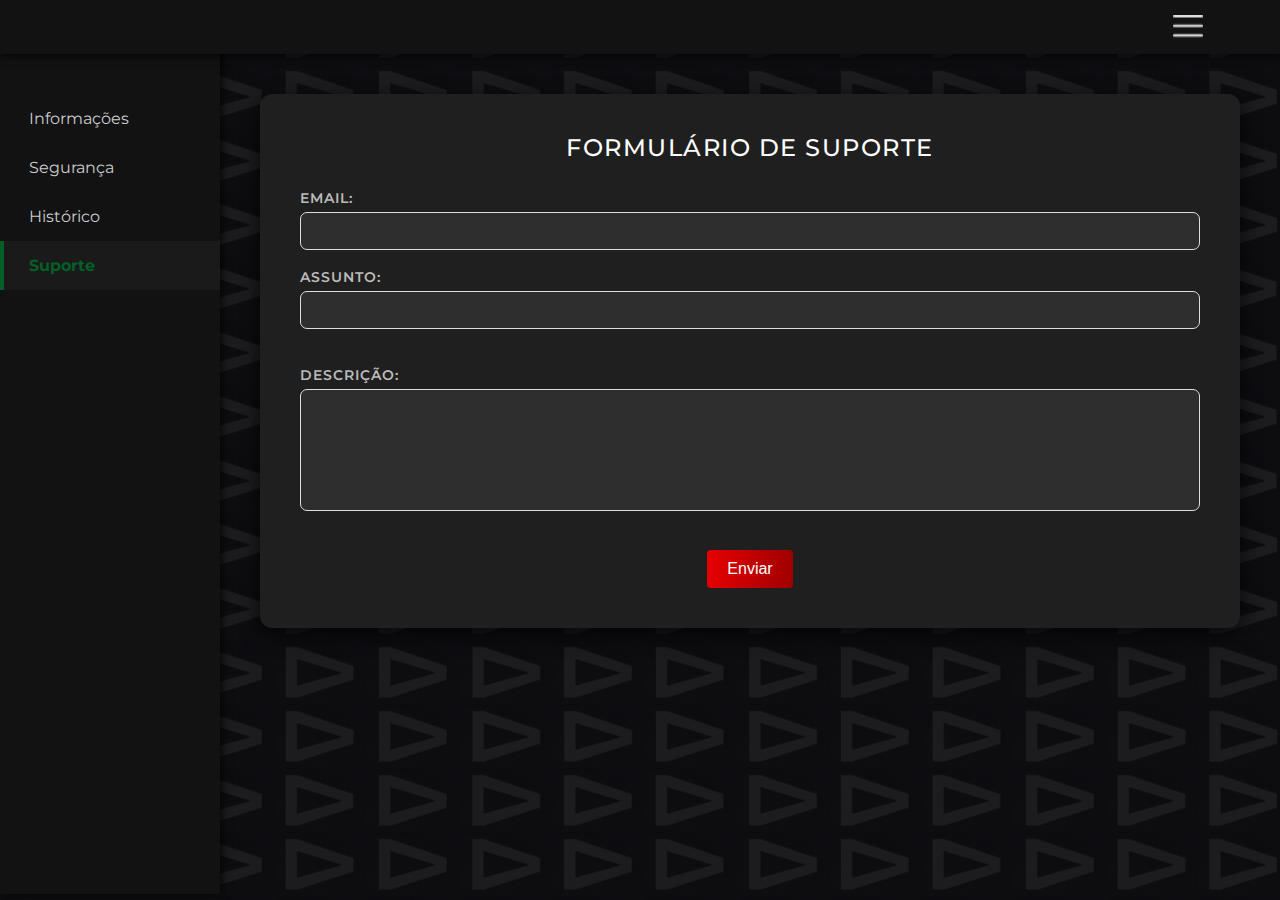
<file: pages/suporte.html>
<!DOCTYPE html>
<html lang="pt-br">
  <head>
    <meta charset="UTF-8" />
    <meta name="viewport" content="width=device-width, initial-scale=1.0" />
    <title>Perfil</title>
    <link rel="stylesheet" href="/assets/perfil.css" />
    <link
      href="https://fonts.googleapis.com/css2?family=Montserrat:wght@400;500;700&display=swap"
      rel="stylesheet"
    />
  </head>

  <body>
    <nav class="navbar">
      <div class="menu">
        <button onclick="menu.hidden ^= 1" class="options-btn">
          <img src="/includes/options_logo.png" alt="Perfil" />
        </button>
        <ul id="menu" class="menu-list" hidden>
          <li class="list"><a href="/pages/home.html">Inicio</a></li>
          <li class="list"><a href="/pages/deposito.html">Depósito</a></li>
          <li class="list"><a href="/pages/saque.html">Saque</a></li>
          <li class="list"><a href="#">Sair</a></li>
        </ul>
      </div>
    </nav>

    <div class="container-sidebar">
      <aside class="sidebar">
        <ul>
          <li><a href="perfil.html">Informações</a> </li>
          <li><a href="seguranca.html"> Segurança</a></li>
          <li > <a href="historico.html"> Histórico</a></li>
          <li   class="active"> Suporte</li>
        </ul>
      </aside>

      <div class="container">
        <div class="main-content">
          <div class="secoes">

            <!-- SUPORTE -->
            <div id="suporte" class="section active">
              <h2>Formulário de Suporte</h2>
              <br />
              <div class="form-wrapper">
                <section class="form-items">
                  <div class="form-row">
                    <label class="form-label" for="email">Email:</label>
                    <input type="email" id="email" name="email" required />
                  </div>
                  <br />
                  <div class="form-row">
                    <label class="form-label" for="assunto">Assunto:</label>
                    <input type="text" id="assunto" name="assunto" required />
                    <br />
                  </div>
                  <br />
                  <div class="form-row">
                    <label class="form-label" for="descricao">Descrição:</label>
                    <textarea
                      type="text"
                      id="desc"
                      name="descricao"
                      required
                    ></textarea>
                    <br />
                  </div>

                  <div class="form-button">
                    <button type="submit">Enviar</button>
                  </div>
                </section>
              </div>
            </div>
          </div>
        </div>
      </div>
    

    <script src="/assets/script.js"></script>
  </body>
</html>
</file>
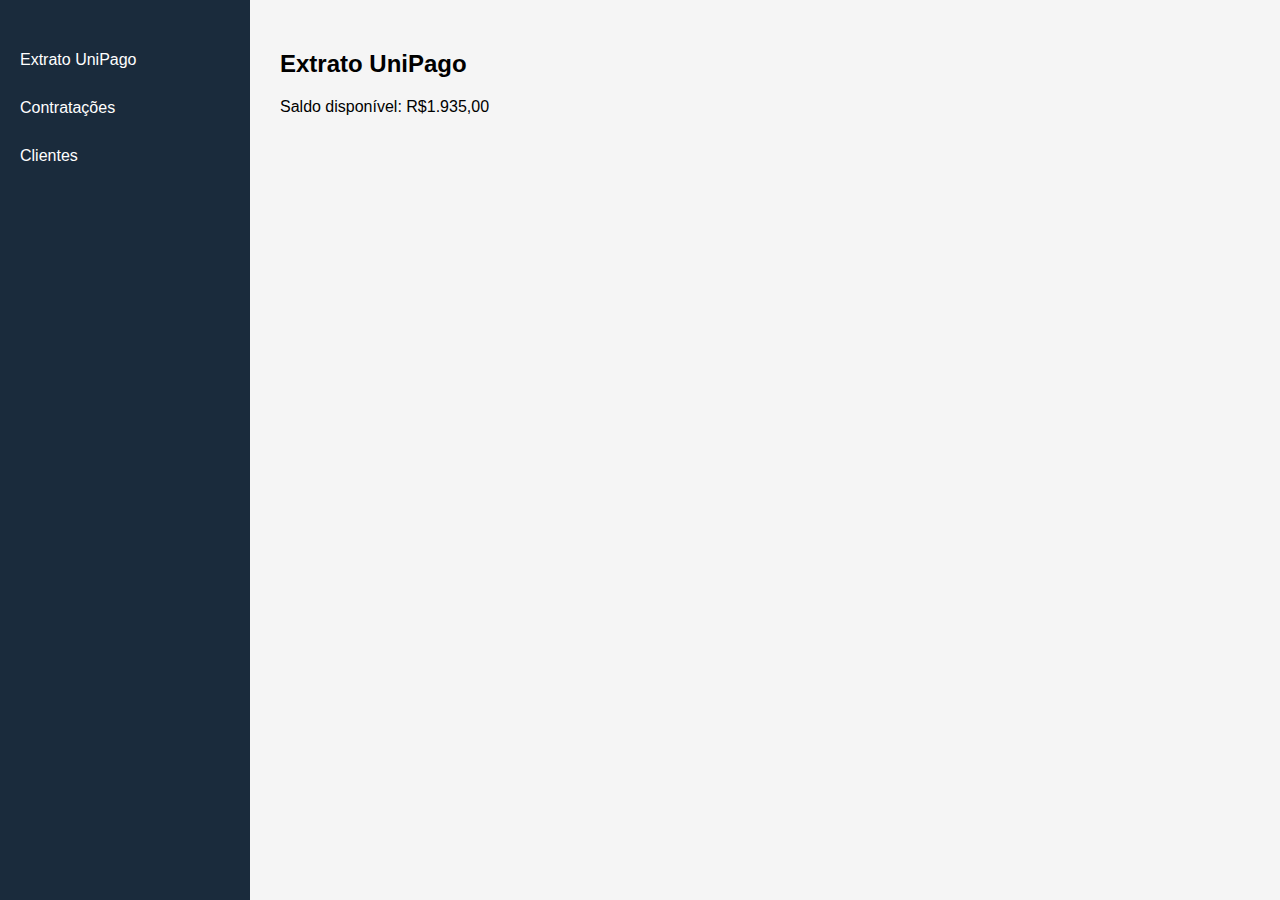
<file: pages/teste.html>
<!DOCTYPE html>
<html lang="pt-br">
  <head>
    <meta charset="UTF-8" />
    <title>Dashboard UniPago</title>
    <style>
      body {
        font-family: Arial;
        display: flex;
        height: 100vh;
        margin: 0;
      }

      .sidebar {
        width: 250px;
        background-color: #1a2b3c;
        color: white;
        padding-top: 20px;
      }

      .sidebar ul {
        list-style: none;
        padding: 0;
      }

      .sidebar ul li {
        padding: 15px 20px;
        cursor: pointer;
      }

      .sidebar ul li:hover {
        background-color: #33475b;
      }

      .main-content {
        flex: 1;
        padding: 30px;
        background-color: #f5f5f5;
      }

      .section {
        display: none;
      }

      .active {
        display: block;
      }
    </style>
  </head>
  <body>
    <div class="sidebar">
      <ul>
        <li onclick="showSection('extrato')">Extrato UniPago</li>
        <li onclick="showSection('contratacoes')">Contratações</li>
        <li onclick="showSection('clientes')">Clientes</li>
      </ul>
    </div>

    <div class="main-content">
      <div id="extrato" class="section active">
        <h2>Extrato UniPago</h2>
        <p>Saldo disponível: R$1.935,00</p>
      </div>

      <div id="contratacoes" class="section">
        <h2>Contratações</h2>
        <p>Você não possui novas contratações.</p>
      </div>

      <div id="" class="section">
        <h2>Clientes</h2>
        <p>Lista de clientes cadastrados.</p>
      </div>
      <div id="clientes" class="section">
        <h2>Clientes</h2>
        <p>Lista de clientes cadastrados.</p>
      </div>
      <div id="clientes" class="section">
        <h2>Clientes</h2>
        <p>Lista de clientes cadastrados.</p>
      </div>
    </div>

    <script>
      function showSection(id) {
        const sections = document.querySelectorAll(".section");
        sections.forEach((section) => section.classList.remove("active"));

        document.getElementById(id).classList.add("active");
      }
    </script>
  </body>
</html>
</file>
<file: assets/index.css>
body {
  font-family: "Montserrat";
  margin: 0;
  padding: 0;
  background-color: #0c0c0c;
}
.navbar {
  width: 100%;
  padding: 10px 20px;
  background-color: #000000;
  display: flex;
  justify-content: flex-end;
  align-items: center;
  box-sizing: border-box;
}

.conteudo {
  padding: 20px;
  text-align: center;
}

.container {
  display: flex;
  gap: 20px;
}

.login {
  height: 30px;
  background: #ffffff;
  display: flex;
  align-items: center;
  border: solid 2px #2c2c2c;
  box-shadow: 0px 3px 6px #2c2c2c;
  border-radius: 5px;
  justify-content: center;
}
.cadastro {
  height: 30px;
  background: #ffffff;
  display: flex;
  align-items: center;
  border: solid 2px #2c2c2c;
  box-shadow: 0px 3px 6px #2c2c2c;
  border-radius: 5px;
  justify-content: center;
}
.open-button-cadastro {
  background: none;
  border: none;
  color: rgb(0, 0, 0);
  font-size: 16px;
  cursor: pointer;
  justify-content: center;
  margin: auto;
  font-weight: bold;
  padding-left: 25px;
  padding-right: 25px;
  padding-top: 5px;
  padding-bottom: 5px;
}

/* Tela sobreposta (overlay) */
.overlay {
  position: fixed; /* fica preso na tela toda */
  top: 0;
  left: 0;
  width: 100%;
  height: 100%;
  background: rgba(0, 0, 0, 0.7); /* fundo escuro */
  display: none; /* escondido por padrão */
  justify-content: center;
  align-items: center;
}

/* Caixa que aparece no centro */
.overlay-content {
  background-color: #121212;
  border: 2px solid #2c2c2c;
  border-radius: 15px;
  box-shadow: 0px 3px 6px #2c2c2c;
  padding: 20px;
  width: 100%;
  max-width: 400px;
  position: absolute;
  height: 82%;
}

.close-overlay-cadastro {
  display: flex;
  justify-content: flex-end;
  background: none;
  border: none;
  color: white;
  font-size: 16px;
  cursor: pointer;
  font-weight: bold;
  width: 20px;
  height: 20px;
  margin-left: 95%;
}

.fechar-cadastro {
  width: 20px;
  height: 20px;
}
::placeholder {
  color: #b3b3b3;
  opacity: 1;
}
.cadastro-text {
  text-align: center;
  color: #ffffff;
  font-family: "Montserrat";
  margin-bottom: 50px;
}
label {
  font-size: 14px;
  color: #b3b3b3;
  display: flex;
  justify-content: center;
  align-items: center;
  gap: 10px;
  font-family: "Montserrat";
  cursor: pointer;
  position: absolute;
  margin-top: 12%;
}

.p-cadastro {
  color: #fafafa;
  margin-top: 38%;
}

.form-wrapper {
  display: flex;
  flex-direction: column;
  gap: 20px;
}

.form-row {
  display: flex;
  flex-direction: column;
}

.input-cadastro {
  padding: 10px;
  border: 2px solid #202020;
  border-radius: 7px;
  outline: none;
  font-size: 15px;
  background-color: #1e1e1e;
  height: 20px;
  margin-bottom: 10px;
  color: #ffffff;
}

input[type="text"]:focus,
input[type="email"]:focus,
input[type="password"]:focus {
  border-color: #ffffff;
}

.link-ext {
  text-align: center;
  margin-top: 10px;
  display: flex;
}

.link-ext a {
  color: #b3b3b3;
  text-decoration: none;
  font-weight: bold;
}

.link-ext a:hover {
  color: #b3b3b3;
}

.toggle-senha {
  display: flex;
  right: 20px;
  margin-left: 10%;
  cursor: pointer;
  position: absolute;
  padding: 10px;
  gap: 10px;
  border-radius: 7px;
  outline: none;
  height: 24px;
}

.form-button-cadastro {
  display: flex;
  justify-content: center;
}
.submit-cadastro {
  justify-content: center;
  background: #ffffff;
  color: #000000;
  padding: 10px 20px;
  border: none;
  border-radius: 4px;
  cursor: pointer;
  font-size: 16px;
  transition: background-color 0.3s ease;
  margin-top: 19%;
  height: 50px;
  width: 50%;
}

.submit-cadastro:hover {
  background-color: #a5a5a5;
  color: #000000;
}
input:-webkit-autofill {
  -webkit-box-shadow: 0 0 0px 1000px #615b5b inset;
  -webkit-text-fill-color: white;
  transition: background-color 5000s ease-in-out 0s;
}

input:-moz-autofill {
  box-shadow: 0 0 0px 1000px #615b5b inset;
  -moz-text-fill-color: white;
}
p {
  color: #fafafa;
  margin-top: 38%;
}
.open-button-login {
  background-color: #ffffff;
  border: none;
  color: #000000;
  font-size: 16px;
  cursor: pointer;
  justify-content: center;
  margin: auto;
  font-weight: bold;
  padding-left: 20px;
  padding-right: 20px;
  padding-top: 5px;
  padding-bottom: 5px;
}
/* Tela sobreposta (overlay) */
.overlay-login {
  position: fixed; /* fica preso na tela toda */
  top: 0;
  left: 0;
  width: 100%;
  height: 100%;
  background: rgba(0, 0, 0, 0.7); /* fundo escuro */
  display: none; /* escondido por padrão */
  justify-content: center;
  align-items: center;
}

/* Caixa que aparece no centro */
.overlay-content-login {
  background-color: #121212;
  border: 2px solid #2c2c2c;
  border-radius: 15px;
  box-shadow: 0px 3px 6px #2c2c2c;
  padding: 20px;
  width: 100%;
  max-width: 400px;
  position: absolute;
}

.close-overlay-login {
  display: flex;
  justify-content: flex-end;
  background: none;
  border: none;
  color: white;
  font-size: 16px;
  cursor: pointer;
  font-weight: bold;
  width: 20px;
  height: 20px;
  margin-left: 95%;
}

.login-form {
  text-align: center;
  color: #ffffff;
  font-family: "Montserrat";
  margin-bottom: 50px;
}

p {
  color: #fafafa;
  font-family: "Montserrat";
  align-items: center;
  justify-content: center;
  font-size: 14px;
  margin-top: 15px;
}

.input-login {
  padding: 10px;
  border: 2px solid #202020;
  border-radius: 7px;
  outline: none;
  font-size: 15px;
  background-color: #1e1e1e;
  height: 20px;
  margin-bottom: 20px;
  margin-top: 10px;
  color: #ffffff;
}
.input-senha {
  padding: 10px;
  border: 2px solid #202020;
  border-radius: 7px;
  outline: none;
  font-size: 15px;
  background-color: #1e1e1e;
  color: #ffffff;
  height: 20px;
}

.form-wrapper {
  display: flex;
  flex-direction: column;
  gap: 20px;
}

.form-row-login {
  display: flex;
  flex-direction: column;
}

.form-row-senha {
  display: flex;
  flex-direction: column;
}

.link-ext-login {
  text-align: center;
  margin-top: 10px;
}

.link-ext-login a {
  color: #b3b3b3;
  text-decoration: none;
  font-weight: bold;
}

.link-ext-login a:hover {
  color: #b3b3b3;
}

.form-button-login {
  display: flex;
  justify-content: center;
  align-items: center;
}
.button-login {
  justify-content: center;
  background: #ffffff;
  color: #000000;
  padding: 10px 20px;
  border: none;
  border-radius: 4px;
  cursor: pointer;
  font-size: 16px;
  transition: background-color 0.3s ease;
  margin-top: 10%;
  height: 50px;
  width: 50%;
  font-family: "Montserrat";
}

.button-login:hover {
  background-color: #a5a5a5;
  color: #000000;
}

.toggle-senha-login {
  display: flex;
  right: 20px;
  margin-left: 10%;
  cursor: pointer;
  position: absolute;
  padding: 10px;
  gap: 10px;
  border-radius: 7px;
  outline: none;
  height: 24px;
}

.forget-link a {
  text-decoration: none;
  color: #fafafa;
  font-family: "Montserrat";
  font-size: 14px;
  display: flex;
  justify-content: center;
  align-items: center;
}

.forget-link a:hover {
  color: #b3b3b3;
}
</file>
<file: assets/cadastro.css>
/* cadastro.css */
body {
  background-color: #0d0d0d;
  background-repeat: no-repeat;
  background-size: cover;
  background-attachment: fixed;
  font-family: "Montserrat";
  margin: 0;
  padding: 0;
  display: flex;
  justify-content: right;
  align-items: center;
  margin-right: 12%;
  min-height: 100vh;
  overflow: none;
}

h1 {
  font-style: normal;
  font-family: "Montserrat";
}

.quadrado {
  width: 100%;
  height: 100vh;
  background: #292929;
  display: flex;
  margin-right: 60%;
  border-right: solid 4px #1f1f1f;
  box-shadow: 0px 0px 10px rgba(218, 196, 3, 0.788);
}

.cadastro-form {
  background-color: #1a1a1a;
  border: 2px solid #292929;
  border-radius: 15px;
  box-shadow: 0px 3px 6px rgba(235, 235, 235, 0.2);
  padding: 20px;
  width: 100%;
  max-width: 400px;
  position: absolute;
  height: 82%;
}

::placeholder {
  color: #d4af37;
  opacity: 1;
}

/* 
form {
  background-color: #2d00f5;
  padding: 20px;
  width: 15px;
  border-radius: 5px;
  box-shadow: 0 0 10px rgba(10, 7, 134, 0.1);
}


  left: 10px;
  top: 50%;
  transform: translateY(-50%);
  font-size: 15px;
  color: #d4af37;
  pointer-events: none;
  transition: 0.3s ease;
  padding: 0 4px;
*/

label {
  font-size: 14px;
  color: #d4af37;
  display: flex;
  align-items: center;
  gap: 10px;
  margin-top: 10px;
  font-family: "Montserrat";
  cursor: pointer;
  position: absolute;
  font-family: "Montserrat";
}

.cadastro-text {
  text-align: center;
  color: #d4af37;
  font-family: "Montserrat";
  margin-bottom: 50px;
}

p {
  color: #fafafa;
  margin-top: 38%;
}

.form-wrapper {
  display: flex;
  flex-direction: column;
  gap: 20px;
}

.form-row {
  display: flex;
  flex-direction: column;
}

input[type="text"],
input[type="email"],
input[type="password"] {
  padding: 10px;
  border: 2px solid #202020;
  border-radius: 7px;
  outline: none;
  font-size: 15px;
  background-color: #615b5b;
  height: 20px;
  margin-bottom: 10px;
}

input[type="text"]:focus,
input[type="email"]:focus,
input[type="password"]:focus {
  border-color: #ffd700;
}

.form-button {
  display: flex;
  justify-content: center;
}

input[type="submit"],
button {
  position: absolute;
  background: #d4af37;
  color: #141414;
  padding: 10px 20px;
  border: none;
  border-radius: 4px;
  cursor: pointer;
  font-size: 16px;
  transition: background-color 0.3s ease;
  margin-top: 19%;
  height: 50px;
  width: 50%;
}

input[type="submit"]:hover {
  background-color: #ffd700;
  color: #004e2c;
}

.link-ext {
  text-align: center;
  margin-top: 10px;
}

.link-ext a {
  color: #d4af37;
  text-decoration: none;
  font-weight: bold;
}

.link-ext a:hover {
  color: #ffd700;
}

.toggle-senha {
  display: flex;
  right: 20px;
  margin-left: 10%;
  cursor: pointer;
  position: absolute;
  padding: 10px;
  gap: 10px;
  border-radius: 7px;
  outline: none;
  height: 24px;
}
input:-webkit-autofill {
  -webkit-box-shadow: 0 0 0px 1000px #615b5b inset;
  -webkit-text-fill-color: white;
  transition: background-color 5000s ease-in-out 0s;
}

input:-moz-autofill {
  box-shadow: 0 0 0px 1000px #615b5b inset;
  -moz-text-fill-color: white;
}
</file>
<file: assets/dep_saq.css>
body {
  font-family: "Montserrat";
  margin: 0;
  padding: 0;
  background-image: url(/includes/background.png);
  background-attachment: fixed;
  overflow: auto;
}

a {
  text-decoration: none;
  color: inherit;
}

.container {
  display: flex;
  gap: 20px;
  margin-right: 85%;
}

h1 {
  color: white;
  font-size: 24px;
  margin-left: 20px;
  margin-top: 20px;
  margin-bottom: 20px;
}

.saldo {
  height: 30px;
  background: #aaaaaa48;
  display: flex;
  align-items: center;
  border: solid 2px #000000;
  border-radius: 5px;
  justify-content: center;
  padding-left: 15px;
  padding-right: 15px;
}
#saldo,
#unidade {
  color: white;
}
.navbar {
  width: 100%;
  padding: 5px 10px;
  background-color: #121212; /* Preto escuro */
  display: flex;
  justify-content: flex-end;
  align-items: center;
  box-sizing: border-box;
  box-shadow: 0 2px 8px rgba(0, 0, 0, 0.8);
  position: sticky;
  top: 0;
  z-index: 1000;
}

.perfil-btn {
  border: none;
  background: none;
  cursor: pointer;
  padding: 0;
  margin-left: -100%;
}

.perfil-btn img {
  height: 40px;
  border-radius: 50%;
  margin-top: 5px;
  margin-left: -100%;
}

.menu {
  position: relative;
  display: inline-block;
}

.menu-list {
  position: absolute;
  top: 95%;
  right: 10%;
  border: 1px solid #ccc;
  background: white;
  list-style: none;
  padding: 0;
  margin: 5px 0 0 0;
  min-width: 150px;
  box-shadow: 0 2px 6px rgba(0, 0, 0, 0.15);
  z-index: 1000;
}

.list {
  padding: 10px;
  border-bottom: 1px solid #eee;
  text-align: center;
  cursor: pointer;
}

.list:last-child {
  border-bottom: none;
}

.list:hover {
  background: #f2f2f2;
}

.deposit-container {
  max-width: 700px;
  margin: 80px auto;
  background: rgba(255, 255, 255, 0.05);
  padding: 30px;
  border-radius: 12px;
  box-shadow: 0 4px 15px rgba(0, 0, 0, 0.6);
  font-family: "Montserrat", sans-serif;
  color: #fff;
  border: 1px solid #333;
}

h2 {
  text-align: center;
  margin-bottom: 25px;
  color: #fdfdfd;
}

label {
  font-weight: 500;
  display: block;
  margin-bottom: 5px;
}

input {
  width: 96%;
  padding: 12px;
  margin-bottom: 15px;
  border: 1px solid #444;
  border-radius: 8px;
  background: #1c1c1c;
  color: white;
  font-size: 16px;
}

input:focus {
  outline: none;
  border-color: #ff0000;
}

.botoes {
  display: flex;
  justify-content: space-between;
  gap: 4%;
}

button {
  width: 48%;
  padding: 12px;
  border: none;
  border-radius: 8px;
  font-size: 16px;
  font-weight: bold;
  cursor: pointer;
  transition: 0.3s;
}

.deposito-btn {
  background: #28a745;
  color: white;
}

.saque-btn {
  background: #dc3545;
  color: white;
}

button:hover {
  transform: scale(1.03);
  opacity: 0.9;
}

.saldo-atual {
  text-align: center;
  margin-top: 20px;
  font-size: 20px;
  font-weight: bold;
  color: #ffffff;
  background: rgba(255, 255, 255, 0.1);
  padding: 10px;
  border-radius: 8px;
}

.historico {
  margin-top: 30px;
}

.historico h3 {
  color: #ff0000;
  margin-bottom: 10px;
}

.historico-item {
  background: rgba(255, 255, 255, 0.08);
  padding: 10px;
  margin: 6px 0;
  border-left: 5px solid #666;
  border-radius: 5px;
  font-size: 15px;
}

.deposito-item {
  border-color: #28a745;
}

.saque-item {
  border-color: #dc3545;
}
</file>
<file: assets/saque_deposito.css>
@import url("https://fonts.googleapis.com/css2?family=Montserrat:wght@400;700&display=swap");

body {
  font-family: "Montserrat", sans-serif;
  margin: 0;
  padding: 0;
  background-image: url(/includes/background.png);
  color: #ffffff;
  overflow-x: hidden;
}

a {
  color: inherit;
  text-decoration: none;
}

.navbar {
  width: 100%;
  padding: 5px 10px;
  background-color: #121212;
  display: flex;
  justify-content: flex-end;
  align-items: center;
  box-sizing: border-box;
  box-shadow: 0 2px 8px rgba(0, 0, 0, 0.8);
  position: sticky;
  top: 0;
  z-index: 1000;
}

.options-btn {
  border: none;
  background: none;
  cursor: pointer;
  padding: 0;
  margin-left: -150%;
}

.options-btn img {
  height: 30px;
  margin-top: 10px;
  margin-left: -150%;
}

.menu {
  position: relative;
  display: inline-block;
}

.menu-list {
  position: absolute;
  top: 95%;
  right: 10%;
  border: 1px solid #ccc;
  background: white;
  list-style: none;
  padding: 0;
  margin: 5px 0 0 0;
  min-width: 150px;
  box-shadow: 0 2px 6px rgba(0, 0, 0, 0.15);
  z-index: 1000;
}

.list {
  padding: 10px;
  color: black;
  border-bottom: 1px solid #eee;
  text-align: center;
  cursor: pointer;
}

.list:last-child {
  border-bottom: none;
}

.list:hover {
  background: #f2f2f2;
}

.container-sidebar {
  display: flex;
  min-height: calc(100vh - 60px);
}

.sidebar {
  background-color: #121212;
  width: 220px;
  padding-top: 40px;
  box-shadow: 2px 0 8px rgba(0, 0, 0, 0.8);
}

.sidebar ul {
  list-style: none;
  padding: 0;
  margin: 0;
}

.sidebar ul li {
  padding: 15px 25px;
  border-left: 4px solid transparent;
  font-size: 16px;
  cursor: pointer;
  color: #ccc;
  transition: all 0.3s ease;
}

.sidebar ul li:hover,
.sidebar ul li.active {
  background-color: #1a1a1a;
  border-left: 4px solid #045f27;
  color: #045f27;
  font-weight: 700;
}

.container {
  flex: 1;
  padding: 30px;
  overflow-y: auto;
}

.main-content {
  margin: 0 auto;
  background-color: #1f1f1f;
  padding: 25px 30px;
  border-radius: 20px;
  box-shadow: 0 6px 20px rgba(0, 0, 0, 0.8);
}

.text_info {
  font-size: 14px;
  color: #aaa;
  margin-bottom: 20px;
}

form {
  display: flex;
  flex-direction: column;
  gap: 20px;
}

.form-group {
  display: flex;
  flex-direction: column;
}

.form-label {
  font-size: 14px;
  margin-bottom: 6px;
  color: #ccc;
}

input[type="text"],
select {
  background-color: #2a2a2a;
  border: 1px solid #333;
  border-radius: 6px;
  color: #fff;
  padding: 10px;
  font-size: 15px;
  transition: border 0.3s;
}

input[type="text"]:focus,
select:focus {
  border-color: #00d084;
  outline: none;
}

.saque-btn,
.deposito-btn {
  background-color: #00d084;
  border: none;
  border-radius: 6px;
  color: #121212;
  padding: 12px;
  font-weight: 600;
  font-size: 15px;
  cursor: pointer;
  transition: 0.3s;
}

.form-button input[type="submit"]:hover {
  background-color: #00b873;
}

.tabela-historico {
  margin-top: 40px;
  background-color: #1f1f1f;
  padding: 10px;
}

.tabela-historico table {
  width: 100%;
  border-collapse: collapse;
}

.tabela-historico th,
.tabela-historico td {
  padding: 12px;
  text-align: left;
  border-bottom: 1px solid #2c2c2c;
}

.tabela-historico th {
  background-color: #252525;
  font-weight: 500;
  color: #00d084;
}

.tabela-historico tr:hover td {
  background-color: #222;
}

.status-aprovado {
  color: #00d084;
  font-weight: 500;
}

.status-pendente {
  color: #f0c674;
  font-weight: 500;
}

.status-recusado {
  color: #ff4c4c;
  font-weight: 500;
}

@media (max-width: 768px) {
  .container-sidebar {
    flex-direction: column;
  }

  .sidebar {
    width: 100%;
    height: auto;
    border-right: none;
    border-bottom: 1px solid #2a2a2a;
  }

  .main-content {
    padding: 20px;
  }

  .form-button input[type="submit"] {
    width: 100%;
  }
}
</file>
<file: assets/perfil.css>
@import url("https://fonts.googleapis.com/css2?family=Montserrat:wght@400;700&display=swap");

body {
  font-family: "Montserrat", sans-serif;
  margin: 0;
  padding: 0;
  background-image: url(/includes/background.png);
  color: #ffffff;
  overflow-x: hidden;
}

a {
  color: inherit;
  text-decoration: none;
}

.navbar {
  width: 100%;
  padding: 5px 10px;
  background-color: #121212;
  display: flex;
  justify-content: flex-end;
  align-items: center;
  box-sizing: border-box;
  box-shadow: 0 2px 8px rgba(0, 0, 0, 0.8);
  position: sticky;
  top: 0;
  z-index: 1000;
}

.options-btn {
  border: none;
  background: none;
  cursor: pointer;
  padding: 0;
  margin-left: -150%;
}

.options-btn img {
  height: 30px;
  margin-top: 10px;
  margin-left: -150%;
}

.menu {
  position: relative;
  display: inline-block;
}

.menu-list {
  position: absolute;
  top: 95%;
  right: 10%;
  border: 1px solid #ccc;
  background: white;
  list-style: none;
  padding: 0;
  margin: 5px 0 0 0;
  min-width: 150px;
  box-shadow: 0 2px 6px rgba(0, 0, 0, 0.15);
  z-index: 1000;
}

.list {
  padding: 10px;
  color: black;
  border-bottom: 1px solid #eee;
  text-align: center;
  cursor: pointer;
}

.list:last-child {
  border-bottom: none;
}

.list:hover {
  background: #f2f2f2;
}

.container-sidebar {
  display: flex;
  min-height: calc(100vh - 60px);
}

.sidebar {
  background-color: #121212;
  width: 220px;
  padding-top: 40px;
  box-shadow: 2px 0 8px rgba(0, 0, 0, 0.8);
}

.sidebar ul {
  list-style: none;
  padding: 0;
  margin: 0;
}

.sidebar ul li {
  padding: 15px 25px;
  border-left: 4px solid transparent;
  font-size: 16px;
  cursor: pointer;
  color: #ccc;
  transition: all 0.3s ease;
}

.sidebar ul li:hover,
.sidebar ul li.active {
  background-color: #1a1a1a;
  border-left: 4px solid #045f27;
  color: #045f27;
  font-weight: 700;
}

.container {
  flex: 1;
  padding: 40px;
}

.main-content {
  background-color: #1f1f1f;
  padding: 40px;
  border-radius: 12px;
  box-shadow: 0 6px 20px rgba(0, 0, 0, 0.8);
  min-height: 400px;
}

.secoes {
  text-transform: uppercase;
  letter-spacing: 1.5px;
}

.section {
  display: none;
}

.section.active {
  display: block;
}

h2,
h3 {
  color: #fff;
  margin-top: 0;
  margin-bottom: 0.5rem;
  text-align: center;
  font-weight: 500;
  line-height: 1.2;
  text-transform: uppercase;
}

h6 {
  color: #bbb;
  font-size: 14px;
  margin-bottom: 10px;
}

p {
  color: #ddd;
  font-size: 16px;
  line-height: 1.5;
}

.text_info {
  color: #aaa;
  font-size: 14px;
  margin-bottom: 20px;
  gap: 10px;
}

.form-group {
  margin-bottom: 20px;
  display: flex;
  flex-direction: column;
}

.form-label {
  font-size: 0.85rem;
  font-weight: 600;
  color: #bbb;
  margin-bottom: 6px;
  text-transform: uppercase;
  letter-spacing: 1px;
}

.mb-1 {
  margin-bottom: 8px;
}

form {
  background-color: #2d00f5;
  padding: 20px;
  width: 100%;
  border-radius: 5px;
  box-shadow: 0 0 10px rgba(10, 7, 134, 0.1);
}

h1 {
  text-align: center;
  color: #004e2c;
}

.form-wrapper {
  display: flex;
  flex-direction: column;
  gap: 20px;
}

.form-row {
  display: flex;
  flex-direction: column;
}

input[type="text"],
input[type="email"],
textarea[type="text"],
select {
  padding: 10px;
  border: 1px solid #ddd;
  border-radius: 7px;
  outline: none;
  font-size: 14px;
  background-color: #2e2e2e;
  resize: none;
  color: #fff;
}

input[type="text"]:focus,
input[type="email"]:focus,
textarea[type="text"]:focus,
select:focus {
  border-color: #850000;
  background-color: #3c3f44;
  box-shadow: 0 0 6px #c01515;
  color: #fff;
}

.form-button {
  display: flex;
  justify-content: center;
  margin-top: 20px;
}

input[type="submit"],
button {
  background: linear-gradient(90deg, #e60000, #a00000);
  color: #ffffff;
  padding: 10px 20px;
  border: none;
  border-radius: 4px;
  cursor: pointer;
  font-size: 16px;
  transition: background-color 0.3s ease, transform 0.2s ease;
}

#desc {
  height: 100px;
}

#alterar-senha form {
  background: none;
  padding: 30px;
  border-radius: 10px;
  width: 100%;
  max-width: 600px;
  margin: 0 auto;
  box-shadow: 0 0 10px rgba(255, 0, 0, 0.2);
}

#alterar-senha input[type="password"] {
  padding: 10px;
  border: 1px solid #444;
  border-radius: 6px;
  background-color: #2e2e2e;
  color: #fff;
  font-size: 14px;
}

#alterar-senha input[type="password"]:focus {
  border-color: #e60000;
  box-shadow: 0 0 6px #e60000;
}

#alterar-senha button {
  background: linear-gradient(90deg, #e60000, #a00000);
  padding: 10px 20px;
  border-radius: 6px;
  font-weight: 600;
}

table {
  width: 100%;
  border-collapse: collapse;
  margin-top: 10px;
}

th,
td {
  text-align: center;
  padding: 12px 8px;
}

th {
  background: #111111;
  color: #ffffff;
  text-transform: uppercase;
  font-size: 0.9em;
}

tr:nth-child(even) {
  background: #3b3b3b;
}

tr:nth-child(odd) {
  background: #2b2b2b;
}

tr:hover {
  background: #1d1d1d;
  transition: 0.2s;
}

.vitoria {
  color: #4caf50;
  font-weight: bold;
}

.derrota {
  color: #e53935;
  font-weight: bold;
}

.empate {
  color: #ff9800;
  font-weight: bold;
}

@media (max-width: 768px) {
  .container-sidebar {
    flex-direction: column;
  }

  .sidebar {
    width: 100%;
    display: flex;
    overflow-x: auto;
    padding: 10px 0;
  }

  .sidebar ul {
    display: flex;
    width: 100%;
  }

  .sidebar ul li {
    flex: 1;
    text-align: center;
    border-left: none;
    border-bottom: 2px solid transparent;
    padding: 10px 15px;
  }

  .sidebar ul li:hover,
  .sidebar ul li.active {
    border-bottom: 2px solid #e60000;
  }

  .container {
    padding: 20px;
  }

  table,
  thead,
  tbody,
  th,
  td,
  tr {
    display: block;
  }

  thead tr {
    display: none;
  }

  td {
    padding: 10px;
    text-align: right;
    position: relative;
    border-bottom: 1px solid #222845;
  }

  td::before {
    content: attr(data-label);
    position: absolute;
    left: 10px;
    color: #aaa;
    font-weight: 600;
    text-transform: uppercase;
  }
}
</file>
<file: assets/styles.css>
body {
  font-family: "Montserrat";
  margin: 0;
  padding: 0;
  background: linear-gradient(180deg, #2e2e2e 0%, #1a1a1a 50%, #000000 100%);
  background-repeat: no-repeat;
  background-size: cover;
  background-attachment: fixed;
  overflow: auto;
}
a {
  text-decoration: none;
  color: inherit;
}

.container {
  display: flex;
  gap: 20px;
  margin-right: 77%;
}

h1 {
  color: white;
  font-size: 24px;
  margin-left: 20px;
  margin-top: 20px;
  margin-bottom: 20px;
}

.quadrado {
  height: 30px;
  background: #ff0000;
  display: flex;
  align-items: center;
  border: solid 2px #eb0000;
  border-radius: 5px;
  justify-content: center;
}
.saldo {
  height: 30px;
  background: #aaaaaa48;
  display: flex;
  align-items: center;
  border: solid 2px #000000;
  border-radius: 5px;
  justify-content: center;
  padding-left: 15px;
  padding-right: 15px;
}
.quadrado a {
  background: none;
  border: none;
  color: white;
  font-size: 16px;
  cursor: pointer;
  justify-content: center;
  margin: auto;
  font-weight: bold;
  padding-left: 15px;
  padding-right: 15px;
  padding-top: 5px;
  padding-bottom: 5px;
}
.navbar {
  width: 100%;
  padding: 5px 10px;
  background: linear-gradient(180deg, #000000 0%, #141414 50%, #1a1a1a 100%);
  display: flex;
  justify-content: flex-end;
  align-items: center;
  box-sizing: border-box;
  margin-bottom: 20px;
}

.perfil-btn {
  border: none;
  background: none;
  cursor: pointer;
  padding: 0;
  margin-right: 37px;
}

.perfil-btn img {
  height: 40px;
  border-radius: 50%;
  margin-top: 1px;
}

.menu {
  position: relative;
  display: inline-block;
}

.menu-list {
  position: absolute;
  top: 95%;
  left: 26%;
  transform: translateX(-50%);
  border: 1px solid #ccc;
  background: white;
  list-style: none;
  padding: 0;
  margin: 5px 0 0 0;
  min-width: 150px;
  box-shadow: 0 2px 6px rgba(0, 0, 0, 0.15);
  z-index: 1000;
}

.list {
  padding: 10px;
  border-bottom: 1px solid #eee;
  text-align: center;
  cursor: pointer;
}

.list:last-child {
  border-bottom: none;
}

.list:hover {
  background: #f2f2f2;
}
.welcome-banner {
  background: linear-gradient(135deg, #1f1f1f 0%, #2a2a2a 50%, #121212 100%);
  width: 1024px;
  height: 300px;
  margin: auto;
  border-radius: 8px;
  display: flex;
  justify-content: space-between;
  align-items: center;
  padding-left: 20px;
  padding-bottom: 20px;
  padding-top: 20px;
  box-sizing: border-box;
  color: #fff;
  font-family: "Montserrat";
  gap: 10px;
}

.content-left {
  max-width: 50%;
}

.content-left h1 {
  font-size: 2.5rem;
  margin-bottom: 10px;
}

.content-left p {
  font-size: 1.1rem;
  margin-bottom: 20px;
}

.img-container {
  width: 400px;
  display: flex;
  height: 300px;
  justify-content: flex-end;
}

.banner-img {
  width: 100%;
  height: auto;
  border-radius: 8px;
}
</file>
<file: assets/login.css>
/* cadastro.css */
body {
  background-color: #0d0d0d;
  background-repeat: no-repeat;
  background-size: cover;
  background-attachment: fixed;
  font-family: "Montserrat";
  margin: 0;
  padding: 0;
  display: flex;
  justify-content: center;
  align-items: center;
  overflow: none;
}

h1 {
  font-style: normal;
  font-family: "Montserrat";
}

.quadrado {
  width: 100%;
  height: 100vh;
  background: #292929;
  display: flex;
  margin-right: 60%;
  border-right: solid 4px #1f1f1f;
  box-shadow: 0px 0px 10px rgba(218, 196, 3, 0.788);
}

.login-box {
  background-color: #1a1a1a;
  border: 2px solid #292929;
  border-radius: 15px;
  box-shadow: 0px 3px 6px rgba(235, 235, 235, 0.2);
  padding: 20px;
  width: 100%;
  max-width: 400px;
  position: absolute;
  height: 60%;
  margin: auto;
}

::placeholder {
  color: #d4af37;
  opacity: 1;
}

.login-form {
  text-align: center;
  color: #d4af37;
  font-family: "Montserrat";
  margin-bottom: 50px;
}

p {
  color: #fafafa;
  font-family: "Montserrat";
  align-items: center;
  justify-content: center;
  font-size: 14px;
  margin-top: 15px;
}

.form-wrapper {
  display: flex;
  flex-direction: column;
  gap: 20px;
}

.form-row {
  display: flex;
  flex-direction: column;
}

.form-row-senha {
  display: flex;
  flex-direction: column;
}

input[type="text"],
input[type="email"] {
  padding: 10px;
  border: 2px solid #202020;
  border-radius: 7px;
  outline: none;
  font-size: 15px;
  background-color: #615b5b;
  height: 20px;
  margin-bottom: 20px;
  margin-top: 10px;
}

input[type="password"] {
  padding: 10px;
  border: 2px solid #202020;
  border-radius: 7px;
  outline: none;
  font-size: 15px;
  background-color: #615b5b;
  height: 20px;
}

input[type="text"]:focus,
input[type="email"]:focus,
input[type="password"]:focus {
  border-color: #ffd700;
}

.form-button {
  display: flex;
  justify-content: center;
  align-items: center;
}

input[type="submit"],
button {
  background: #d4af37;
  color: #141414;
  padding: 10px 20px;
  border: none;
  border-radius: 4px;
  cursor: pointer;
  font-size: 16px;
  transition: background-color 0.3s ease;
  margin-top: 10%;
  height: 50px;
  width: 50%;
  font-family: "Montserrat";
  justify-content: center;
  margin-top: 50px;
}

input[type="submit"]:hover {
  background-color: #ffd700;
  color: #ffbb00;
}

.link-ext {
  text-align: center;
  margin-top: 10px;
}

.link-ext a {
  color: #d4af37;
  text-decoration: none;
  font-weight: bold;
}

.link-ext a:hover {
  color: #ffd700;
}

.toggle-senha {
  display: flex;
  right: 20px;
  margin-left: 10%;
  cursor: pointer;
  position: absolute;
  padding: 10px;
  gap: 10px;
  border-radius: 7px;
  outline: none;
  height: 24px;
}

.forget-link a {
  text-decoration: none;
  color: #fafafa;
  font-family: "Montserrat";
  font-size: 14px;
  display: flex;
  justify-content: center;
  align-items: center;
}
.forget-link a:hover {
  color: #ccbe00fa;
  text-decoration: underline;
}
</file>
